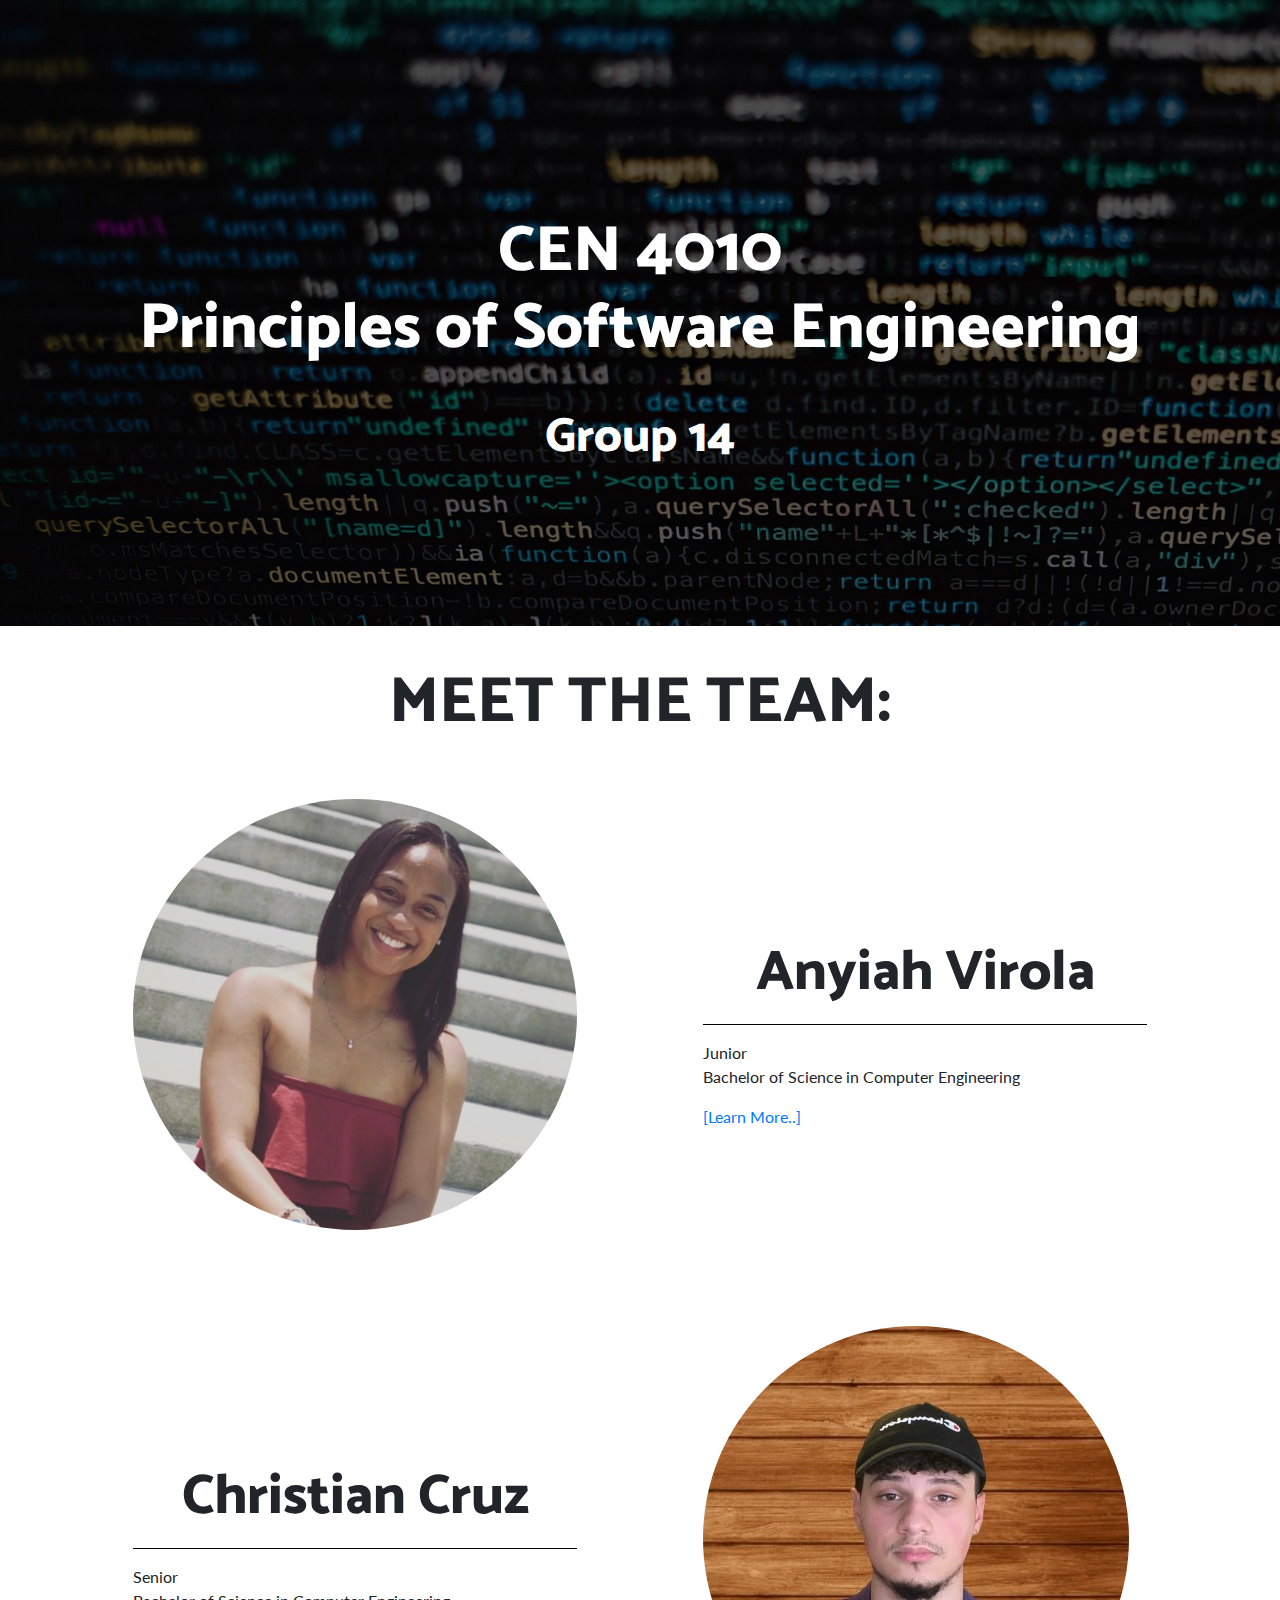
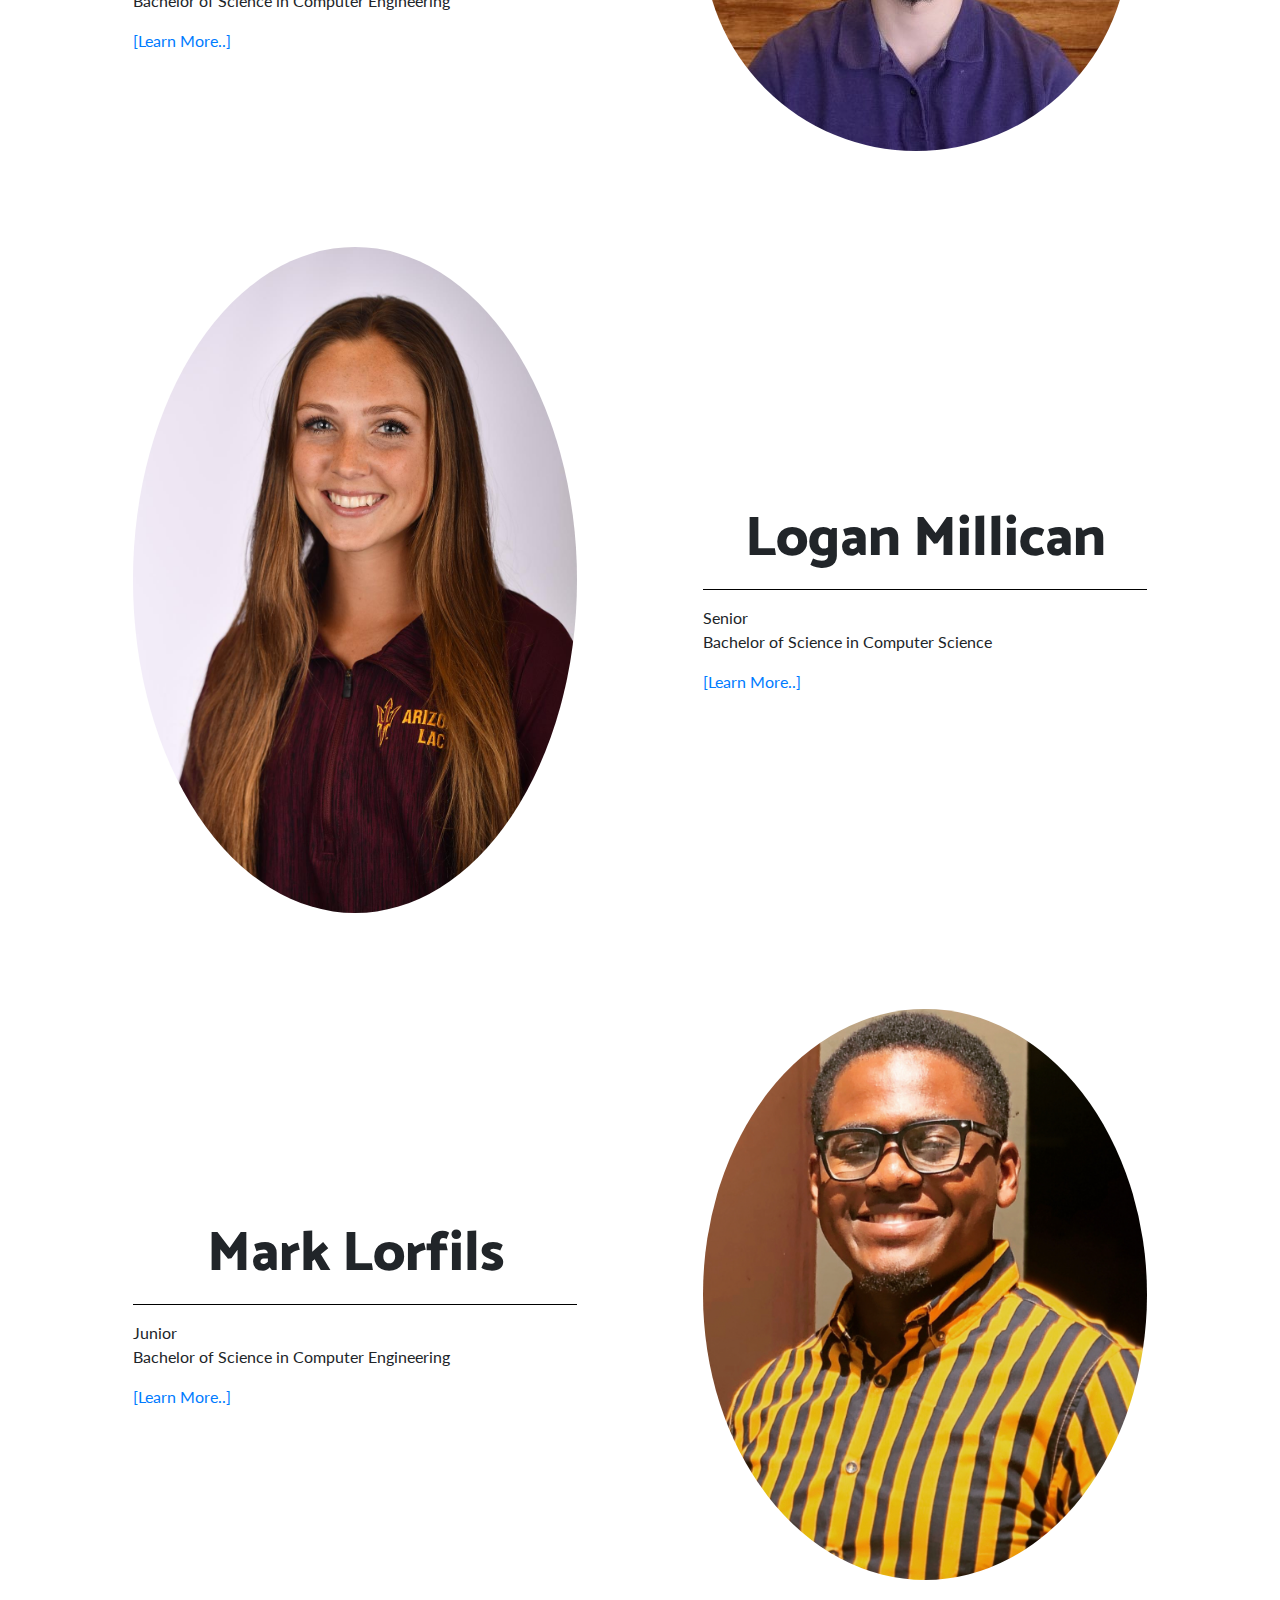
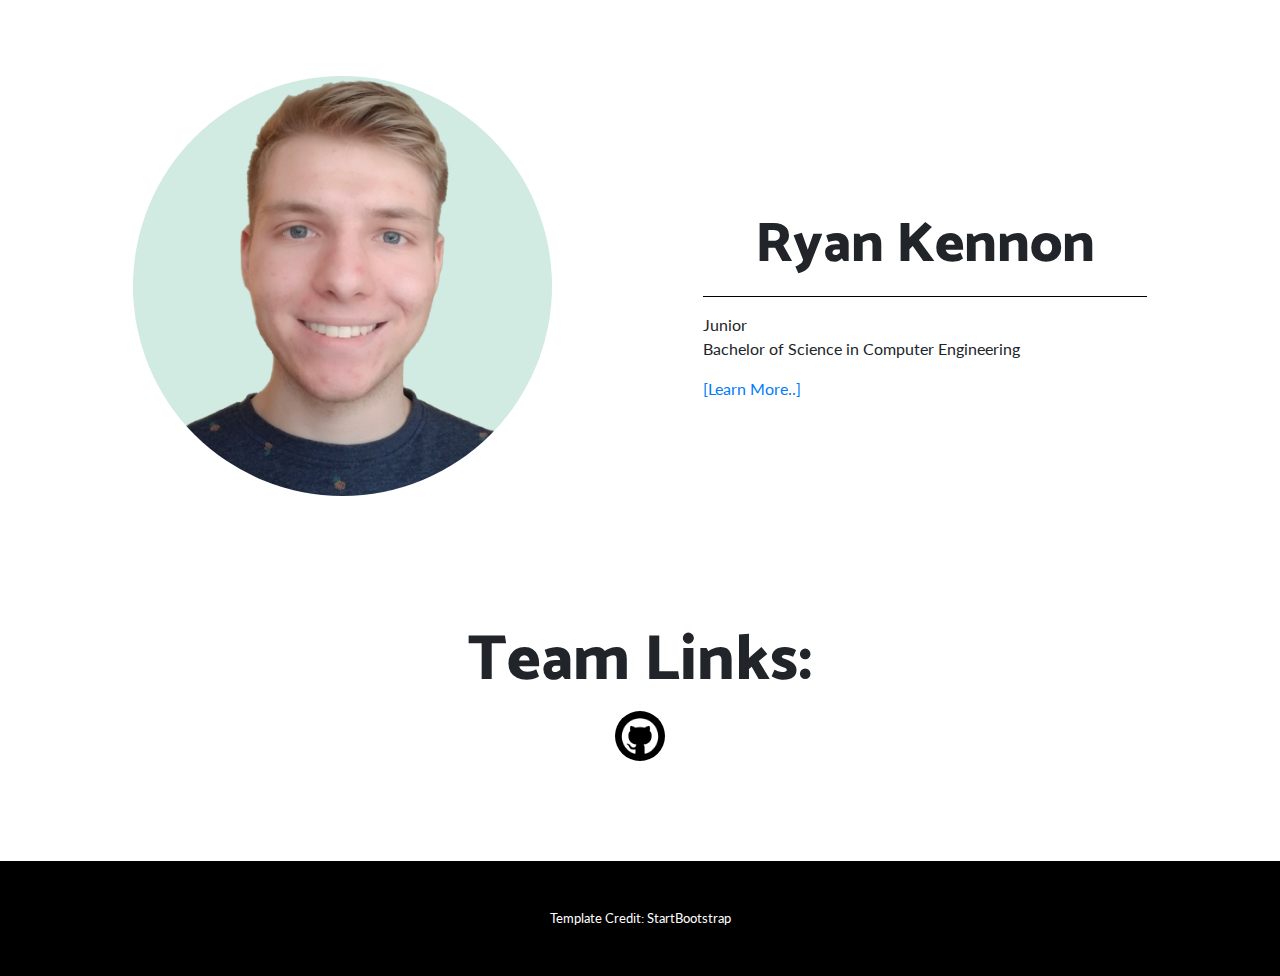
<file: index.html>
<!DOCTYPE html>
<html lang="en">

<head>

  <meta charset="utf-8">
  <meta name="viewport" content="width=device-width, initial-scale=1, shrink-to-fit=no">
  <meta name="description" content="">
  <meta name="author" content="">

  <title>CEN4010 Group 14</title>

  <!-- Bootstrap core CSS -->
  <link href="vendor/bootstrap/css/bootstrap.min.css" rel="stylesheet">

  <!-- Custom fonts for this template -->
  <link href="https://fonts.googleapis.com/css?family=Catamaran:100,200,300,400,500,600,700,800,900" rel="stylesheet">
  <link href="https://fonts.googleapis.com/css?family=Lato:100,100i,300,300i,400,400i,700,700i,900,900i" rel="stylesheet">

  <!-- Custom styles for this template -->
  <link href="css/one-page-wonder.css" rel="stylesheet">

</head>

<body>
  <header class="masthead text-center text-white" style="background-image: url('./img/main_background.jpg');">
    <div class="masthead-content">
      <div class="container">
        <h1 class="masthead-heading mb-0">CEN 4010 <br>Principles of Software Engineering</h1>
        <h2 class="masthead-subheading mb-0">Group 14</h2>
      </div>
    </div>
  </header>
    
    <div>
        <h2>MEET THE TEAM:</h2>
    </div>
    
    <section>
    <div class="container">
      <div class="row align-items-center">
        <div class="col-lg-6">
          <div class="p-5">
            <img class="img-fluid rounded-circle" src="img/myphoto.PNG" alt="Anyiah">
          </div>
        </div>
        <div class="col-lg-6">
          <div class="p-5">
            <h2 class="display-4">Anyiah Virola</h2>
            <hr class="hr_styled">
            <p>Junior <br> Bachelor of Science in Computer Engineering</p>
            <a href="./member_pages/anyiah/index.html">[Learn More..]</a>
          </div>
        </div>
      </div>
    </div>
  </section>
    
  <section>
    <div class="container">
      <div class="row align-items-center">
        <div class="col-lg-6 order-lg-2">
          <div class="p-5">
            <img class="img-fluid rounded-circle" src="img/christian_cruz.jpg" alt="Christian Cruz">
          </div>
        </div>
        <div class="col-lg-6 order-lg-1">
          <div class="p-5">
            <h2 class="display-4">Christian Cruz</h2>
            <hr class="hr_styled">
            <p>Senior <br> Bachelor of Science in Computer Engineering</p>
            <a href="./member_pages/christian_cruz/index.html">[Learn More..]</a>
          </div>
        </div>
      </div>
    </div>
  </section>

  <section>
    <div class="container">
      <div class="row align-items-center">
        <div class="col-lg-6">
          <div class="p-5">
            <img class="img-fluid rounded-circle" src="img/logan.jpg" alt="Logan Millican">
          </div>
        </div>
        <div class="col-lg-6 order-lg-1">
          <div class="p-5">
            <h2 class="display-4">Logan Millican</h2>
              <hr class="hr_styled">
            <p>Senior <br> Bachelor of Science in Computer Science</p>
            <a href="./member_pages/logan_millican/index.html">[Learn More..]</a>
          </div>
        </div>
      </div>
    </div>
  </section>


  <section>
    <div class="container">
      <div class="row align-items-center">
        <div class="col-lg-6 order-lg-2">
          <div class="p-5">
            <img class="img-fluid rounded-circle" src="img/mark.jpg" alt="Mark">
          </div>
        </div>
        <div class="col-lg-6 order-lg-1">
          <div class="p-5">
            <h2 class="display-4">Mark Lorfils</h2>
            <hr class="hr_styled">
            <p>Junior <br> Bachelor of Science in Computer Engineering</p>
            <a href="./member_pages/mark/mark.html">[Learn More..]</a>
          </div>
        </div>
      </div>
    </div>
  </section>
    
    <section>
    <div class="container">
      <div class="row align-items-center">
        <div class="col-lg-6">
          <div class="p-5">
            <img class="img-fluid rounded-circle" src="img/RyanFace.png" alt="Ryan Kennon">
          </div>
        </div>
        <div class="col-lg-6">
          <div class="p-5">
            <h2 class="display-4">Ryan Kennon</h2>
            <hr class="hr_styled">
            <p>Junior <br> Bachelor of Science in Computer Engineering</p>
            <a href="./member_pages/ryan_kennon/index.html">[Learn More..]</a>
          </div>
        </div>
      </div>
    </div>
  </section>
  
      <div style="padding-top: 40px; padding-bottom: 100px;">
        <h2>Team Links:</h2>
        
        <div style="text-align: center; font-size: 30px;">
            <a href="https://github.com/cen4010-s2021-g14"><img class="github_logo" src="./img/github.png" alt="Github Logo"></a>
        </div>
	</div>
    


  <!-- Footer -->
  <footer class="py-5 bg-black">
    <div class="container">
      <p class="m-0 text-center text-white small">Template Credit: StartBootstrap</p>
    </div>
    <!-- /.container -->
  </footer>

  <!-- Bootstrap core JavaScript -->
  <script src="vendor/jquery/jquery.min.js"></script>
  <script src="vendor/bootstrap/js/bootstrap.bundle.min.js"></script>

</body>

</html>
</file>
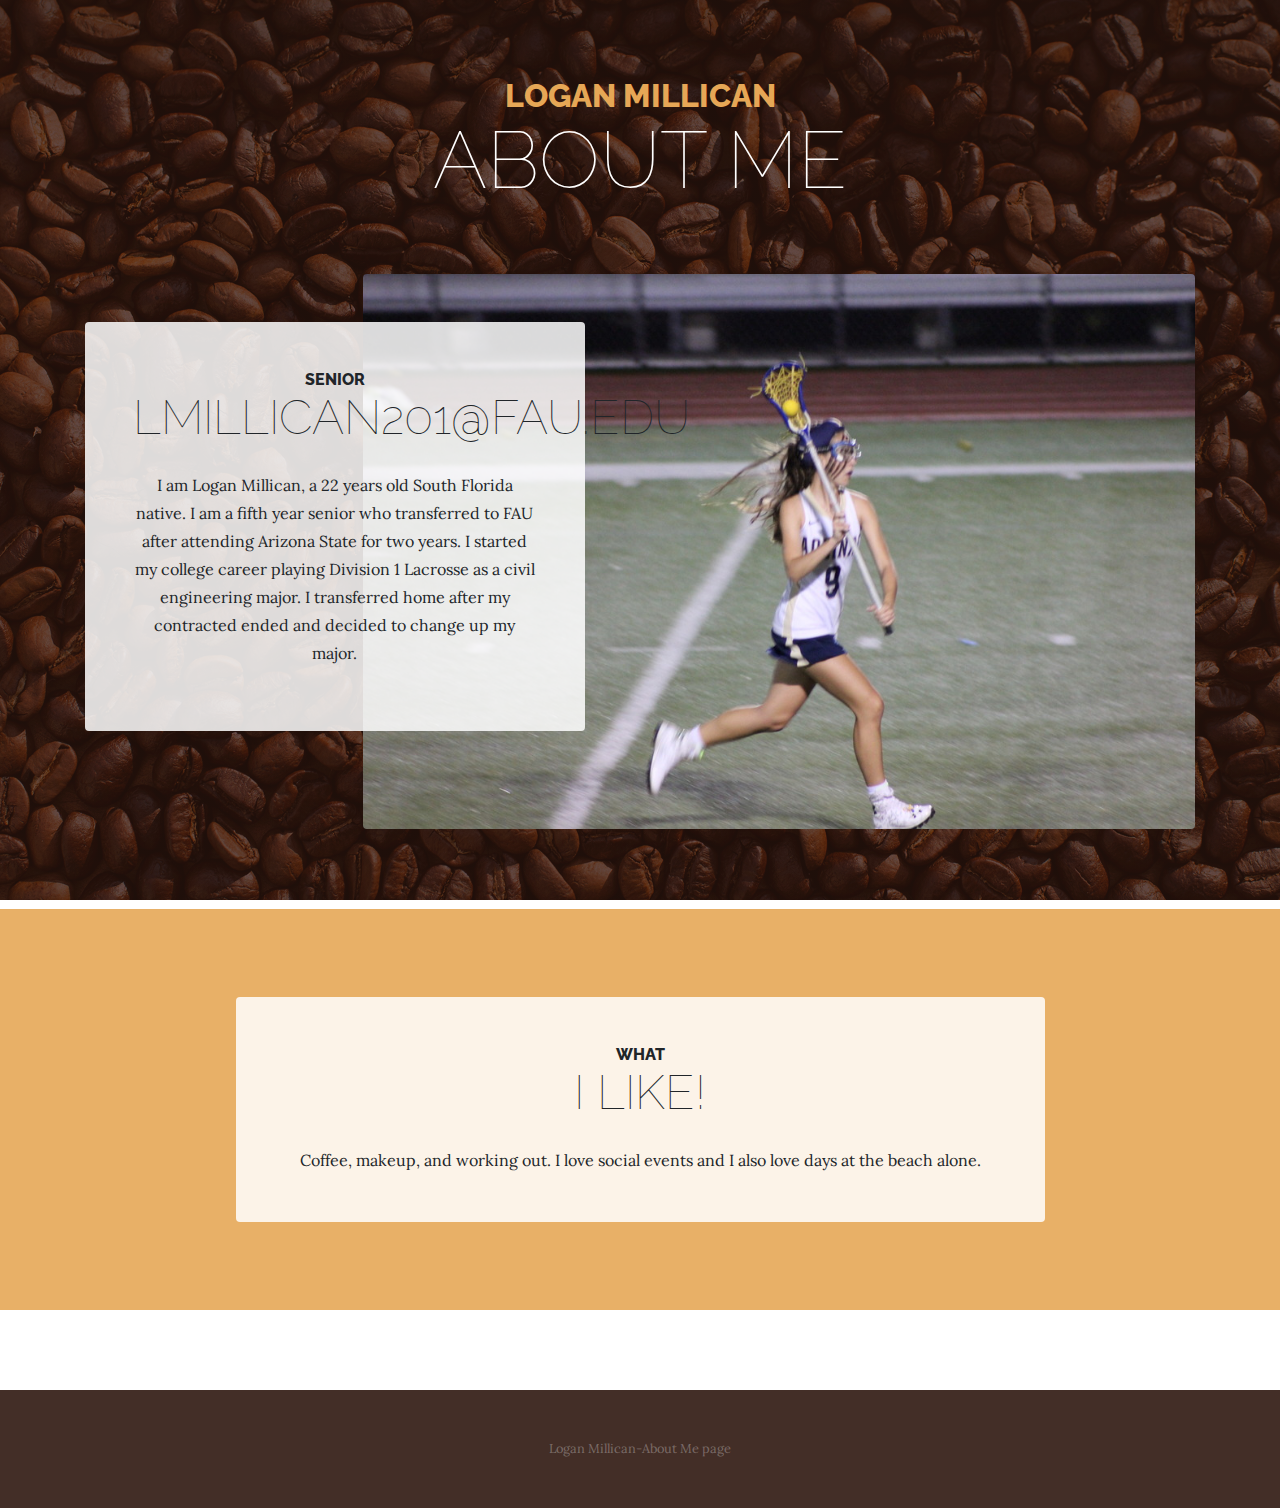
<file: member_pages/logan_millican/index.html>
﻿<!DOCTYPE html>
<html lang="en">

<head>

  <meta charset="utf-8">
  <meta name="viewport" content="width=device-width, initial-scale=1, shrink-to-fit=no">
  <meta name="description" content="">
  <meta name="author" content="">

  <title>Logan Millican</title>

  <!-- Bootstrap core CSS -->
  <link href="vendor/bootstrap/css/bootstrap.min.css" rel="stylesheet">

  <!-- Custom fonts for this template -->
  <link href="https://fonts.googleapis.com/css?family=Raleway:100,100i,200,200i,300,300i,400,400i,500,500i,600,600i,700,700i,800,800i,900,900i" rel="stylesheet">
  <link href="https://fonts.googleapis.com/css?family=Lora:400,400i,700,700i" rel="stylesheet">

  <!-- Custom styles for this template -->
  <link href="css/business-casual.min.css" rel="stylesheet">

</head>

<body>

  <h1 class="site-heading text-center text-white d-none d-lg-block">
    <span class="site-heading-upper text-primary mb-3">Logan Millican</span>
    <span class="site-heading-lower">About Me</span>
  </h1>



  <section class="page-section clearfix">
    <div class="container">
      <div class="intro">
        <img class="intro-img img-fluid mb-3 mb-lg-0 rounded" src="img/loganlax.jpg" alt="">
        <div class="intro-text left-0 text-center bg-faded p-5 rounded">
          <h2 class="section-heading mb-4">
            <span class="section-heading-upper">Senior</span>
            <span class="section-heading-lower">Lmillican201@fau.edu</span>
          </h2>
          <p class="mb-3">
              I am Logan Millican, a 22 years old South Florida native. I am a fifth year senior who transferred to FAU after attending Arizona State for two years.
              I started my college career playing Division 1 Lacrosse as a civil engineering major. I transferred home after my contracted ended and decided to change up my major.

          
          </p>
         
        </div>
      </div>
    </div>
  </section>

  <section class="page-section cta">
    <div class="container">
      <div class="row">
        <div class="col-xl-9 mx-auto">
          <div class="cta-inner text-center rounded">
            <h2 class="section-heading mb-4">
              <span class="section-heading-upper">What </span>
              <span class="section-heading-lower">I like!</span>
            </h2>
            <p class="mb-0">Coffee, makeup, and working out. I love social events and I also love days at the beach alone. </p>
          </div>
        </div>
      </div>
    </div>
  </section>

  <footer class="footer text-faded text-center py-5">
    <div class="container">
      <p class="m-0 small">Logan Millican-About Me page</p>
    </div>
  </footer>

  <!-- Bootstrap core JavaScript -->
  <script src="vendor/jquery/jquery.min.js"></script>
  <script src="vendor/bootstrap/js/bootstrap.bundle.min.js"></script>

</body>

</html>
</file>
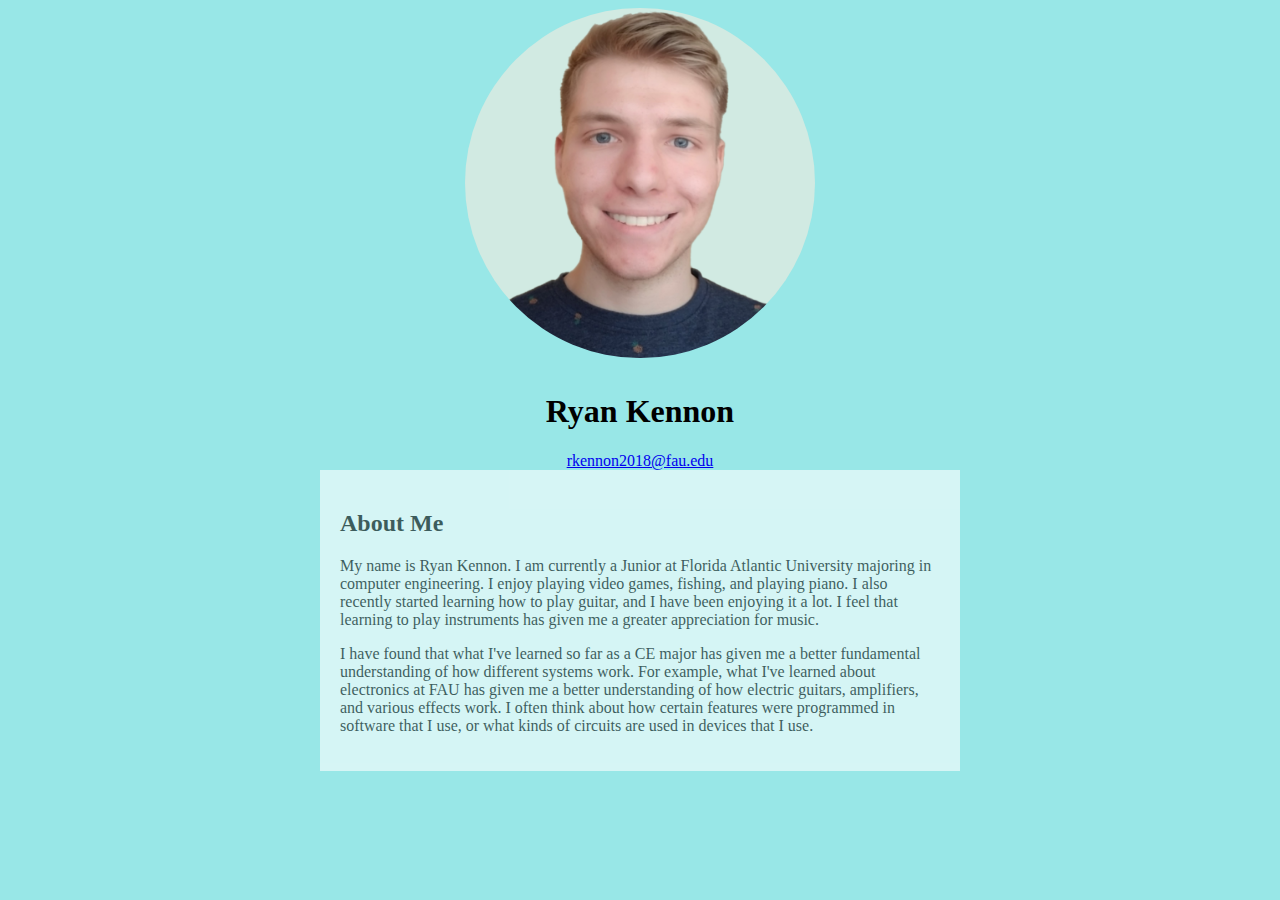
<file: member_pages/ryan_kennon/index.html>
<!DOCTYPE html>
<html lang="en">

<head>

  <meta charset="utf-8">
  <meta name="viewport" content="width=device-width, initial-scale=1, shrink-to-fit=no">
  <meta name="description" content="">
  <meta name="Ryan Kennon" content="">
    <style>
        body{
            font-family: calibri;
        }
        div.transbox{
            width: 600px;
            margin: auto;
            padding: 20px;
            background-color: #ffffff;
            opacity: 0.6;
            
        }
        div.transbox p {
            color: #000000;
        }
        img{
            border-radius: 50%
        }
        a {
            position: center;
        }
    </style>
    
</head>

<body style = "background-color: #98e7e7">
    <center><img src="meFacebg.png" height=350></center>
  
    <h1 style="text-align: center; padding-top: 10px">Ryan Kennon</h1>
    <div style="text-align: center">
        <a href="mailto:rkennon2018@fau.edu">rkennon2018@fau.edu</a>
    </div>
    
    <div class="transbox">
        <h2>About Me</h2>
        <p> 
            My name is Ryan Kennon. I am currently a Junior at Florida Atlantic University majoring in computer engineering. I enjoy playing video games, fishing, and playing piano. I also recently started learning how to play guitar, and I have been enjoying it a lot. I feel that learning to play instruments has given me a greater appreciation for music.
        </p>
        <p>     
            I have found that what I've learned so far as a CE major has given me a better fundamental understanding of how different systems work. For example, what I've learned about electronics at FAU has given me a better understanding of how electric guitars, amplifiers, and various effects work. I often think about how certain features were programmed in software that I use, or what kinds of circuits are used in devices that I use.
        </p>
    </div>

</body>

</html>
</file>
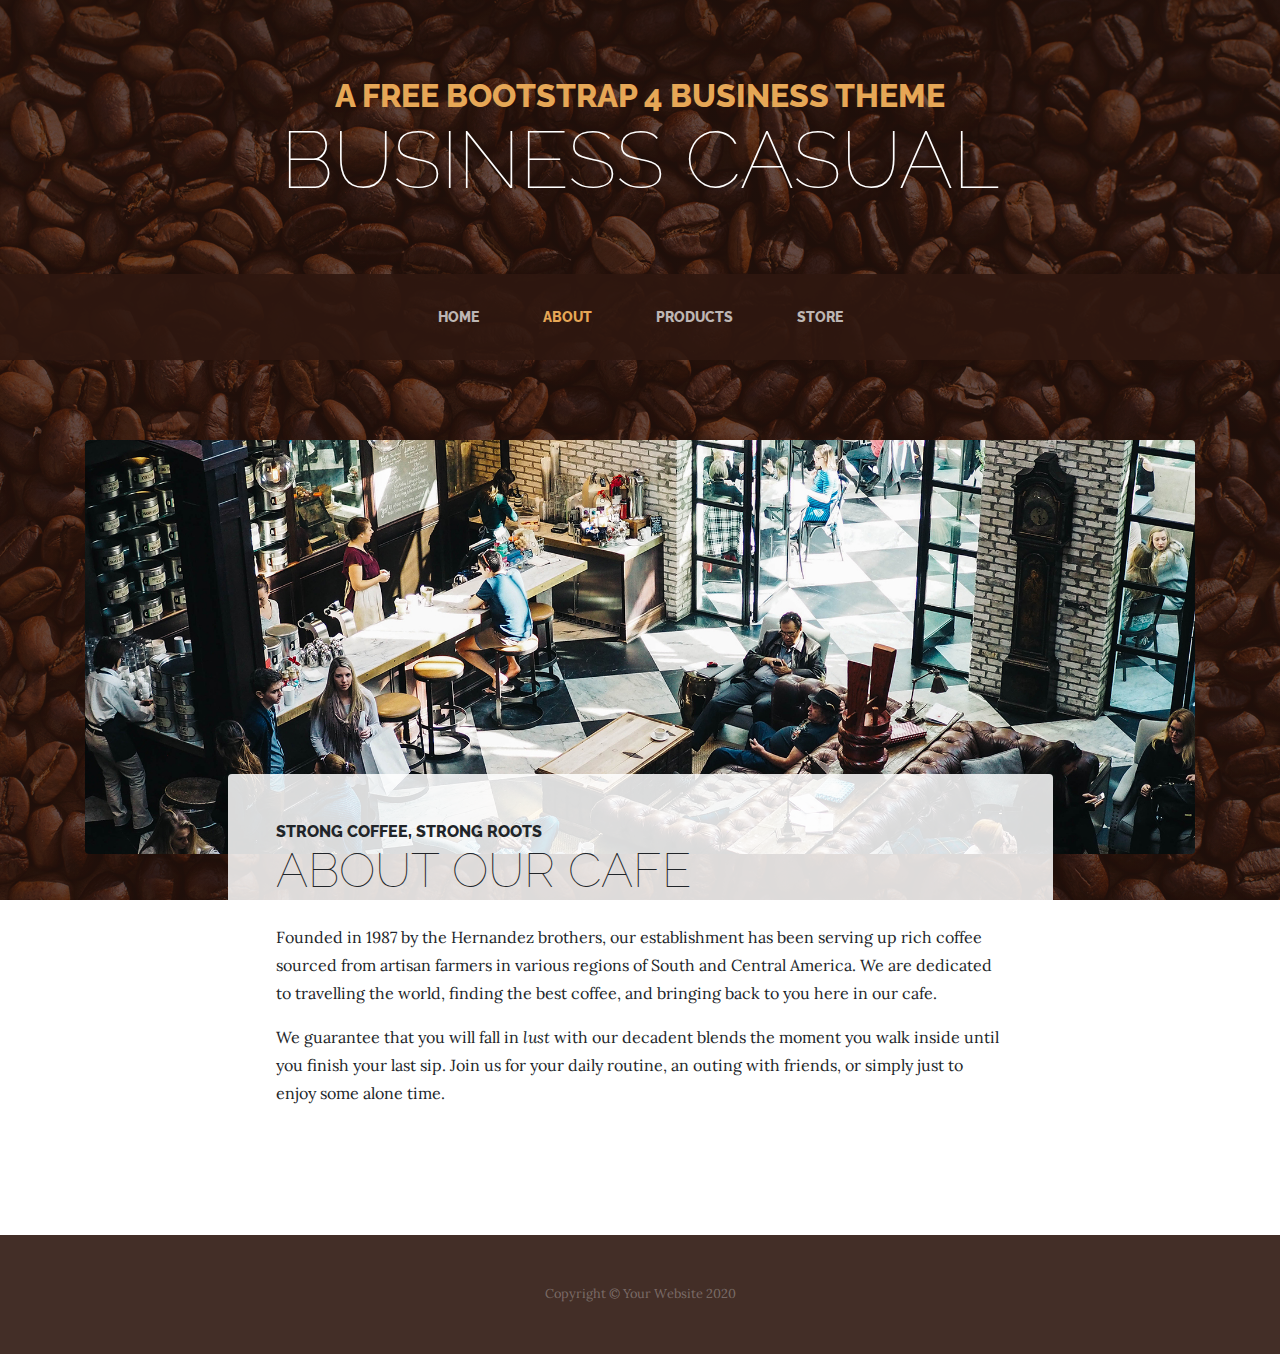
<file: member_pages/logan_millican/about.html>
<!DOCTYPE html>
<html lang="en">

<head>

  <meta charset="utf-8">
  <meta name="viewport" content="width=device-width, initial-scale=1, shrink-to-fit=no">
  <meta name="description" content="">
  <meta name="author" content="">

  <title>Business Casual - Start Bootstrap Theme</title>

  <!-- Bootstrap core CSS -->
  <link href="vendor/bootstrap/css/bootstrap.min.css" rel="stylesheet">

  <!-- Custom fonts for this template -->
  <link href="https://fonts.googleapis.com/css?family=Raleway:100,100i,200,200i,300,300i,400,400i,500,500i,600,600i,700,700i,800,800i,900,900i" rel="stylesheet">
  <link href="https://fonts.googleapis.com/css?family=Lora:400,400i,700,700i" rel="stylesheet">

  <!-- Custom styles for this template -->
  <link href="css/business-casual.min.css" rel="stylesheet">

</head>

<body>

  <h1 class="site-heading text-center text-white d-none d-lg-block">
    <span class="site-heading-upper text-primary mb-3">A Free Bootstrap 4 Business Theme</span>
    <span class="site-heading-lower">Business Casual</span>
  </h1>

  <!-- Navigation -->
  <nav class="navbar navbar-expand-lg navbar-dark py-lg-4" id="mainNav">
    <div class="container">
      <a class="navbar-brand text-uppercase text-expanded font-weight-bold d-lg-none" href="#">Start Bootstrap</a>
      <button class="navbar-toggler" type="button" data-toggle="collapse" data-target="#navbarResponsive" aria-controls="navbarResponsive" aria-expanded="false" aria-label="Toggle navigation">
        <span class="navbar-toggler-icon"></span>
      </button>
      <div class="collapse navbar-collapse" id="navbarResponsive">
        <ul class="navbar-nav mx-auto">
          <li class="nav-item px-lg-4">
            <a class="nav-link text-uppercase text-expanded" href="index.html">Home
              <span class="sr-only">(current)</span>
            </a>
          </li>
          <li class="nav-item active px-lg-4">
            <a class="nav-link text-uppercase text-expanded" href="about.html">About</a>
          </li>
          <li class="nav-item px-lg-4">
            <a class="nav-link text-uppercase text-expanded" href="products.html">Products</a>
          </li>
          <li class="nav-item px-lg-4">
            <a class="nav-link text-uppercase text-expanded" href="store.html">Store</a>
          </li>
        </ul>
      </div>
    </div>
  </nav>

  <section class="page-section about-heading">
    <div class="container">
      <img class="img-fluid rounded about-heading-img mb-3 mb-lg-0" src="img/about.jpg" alt="">
      <div class="about-heading-content">
        <div class="row">
          <div class="col-xl-9 col-lg-10 mx-auto">
            <div class="bg-faded rounded p-5">
              <h2 class="section-heading mb-4">
                <span class="section-heading-upper">Strong Coffee, Strong Roots</span>
                <span class="section-heading-lower">About Our Cafe</span>
              </h2>
              <p>Founded in 1987 by the Hernandez brothers, our establishment has been serving up rich coffee sourced from artisan farmers in various regions of South and Central America. We are dedicated to travelling the world, finding the best coffee, and bringing back to you here in our cafe.</p>
              <p class="mb-0">We guarantee that you will fall in <em>lust</em> with our decadent blends the moment you walk inside until you finish your last sip. Join us for your daily routine, an outing with friends, or simply just to enjoy some alone time.</p>
            </div>
          </div>
        </div>
      </div>
    </div>
  </section>

  <footer class="footer text-faded text-center py-5">
    <div class="container">
      <p class="m-0 small">Copyright &copy; Your Website 2020</p>
    </div>
  </footer>

  <!-- Bootstrap core JavaScript -->
  <script src="vendor/jquery/jquery.min.js"></script>
  <script src="vendor/bootstrap/js/bootstrap.bundle.min.js"></script>

</body>

</html>
</file>
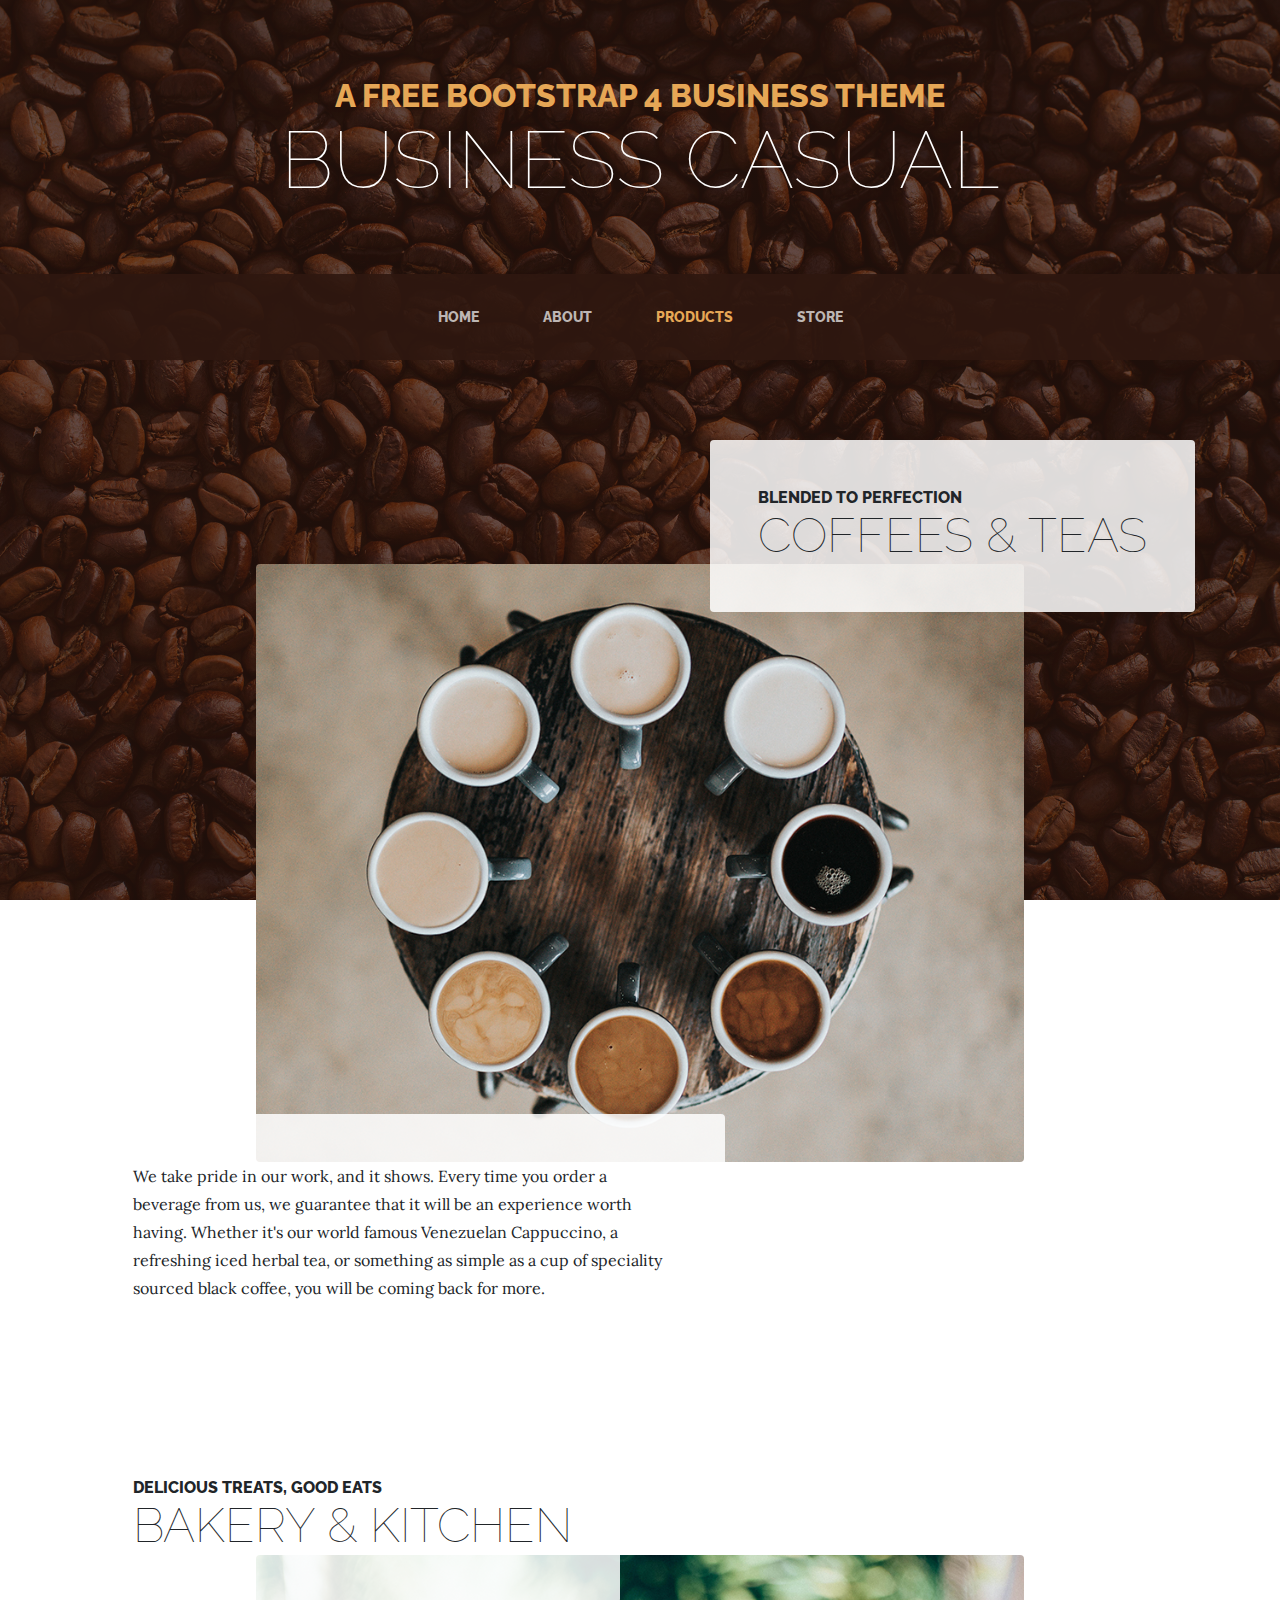
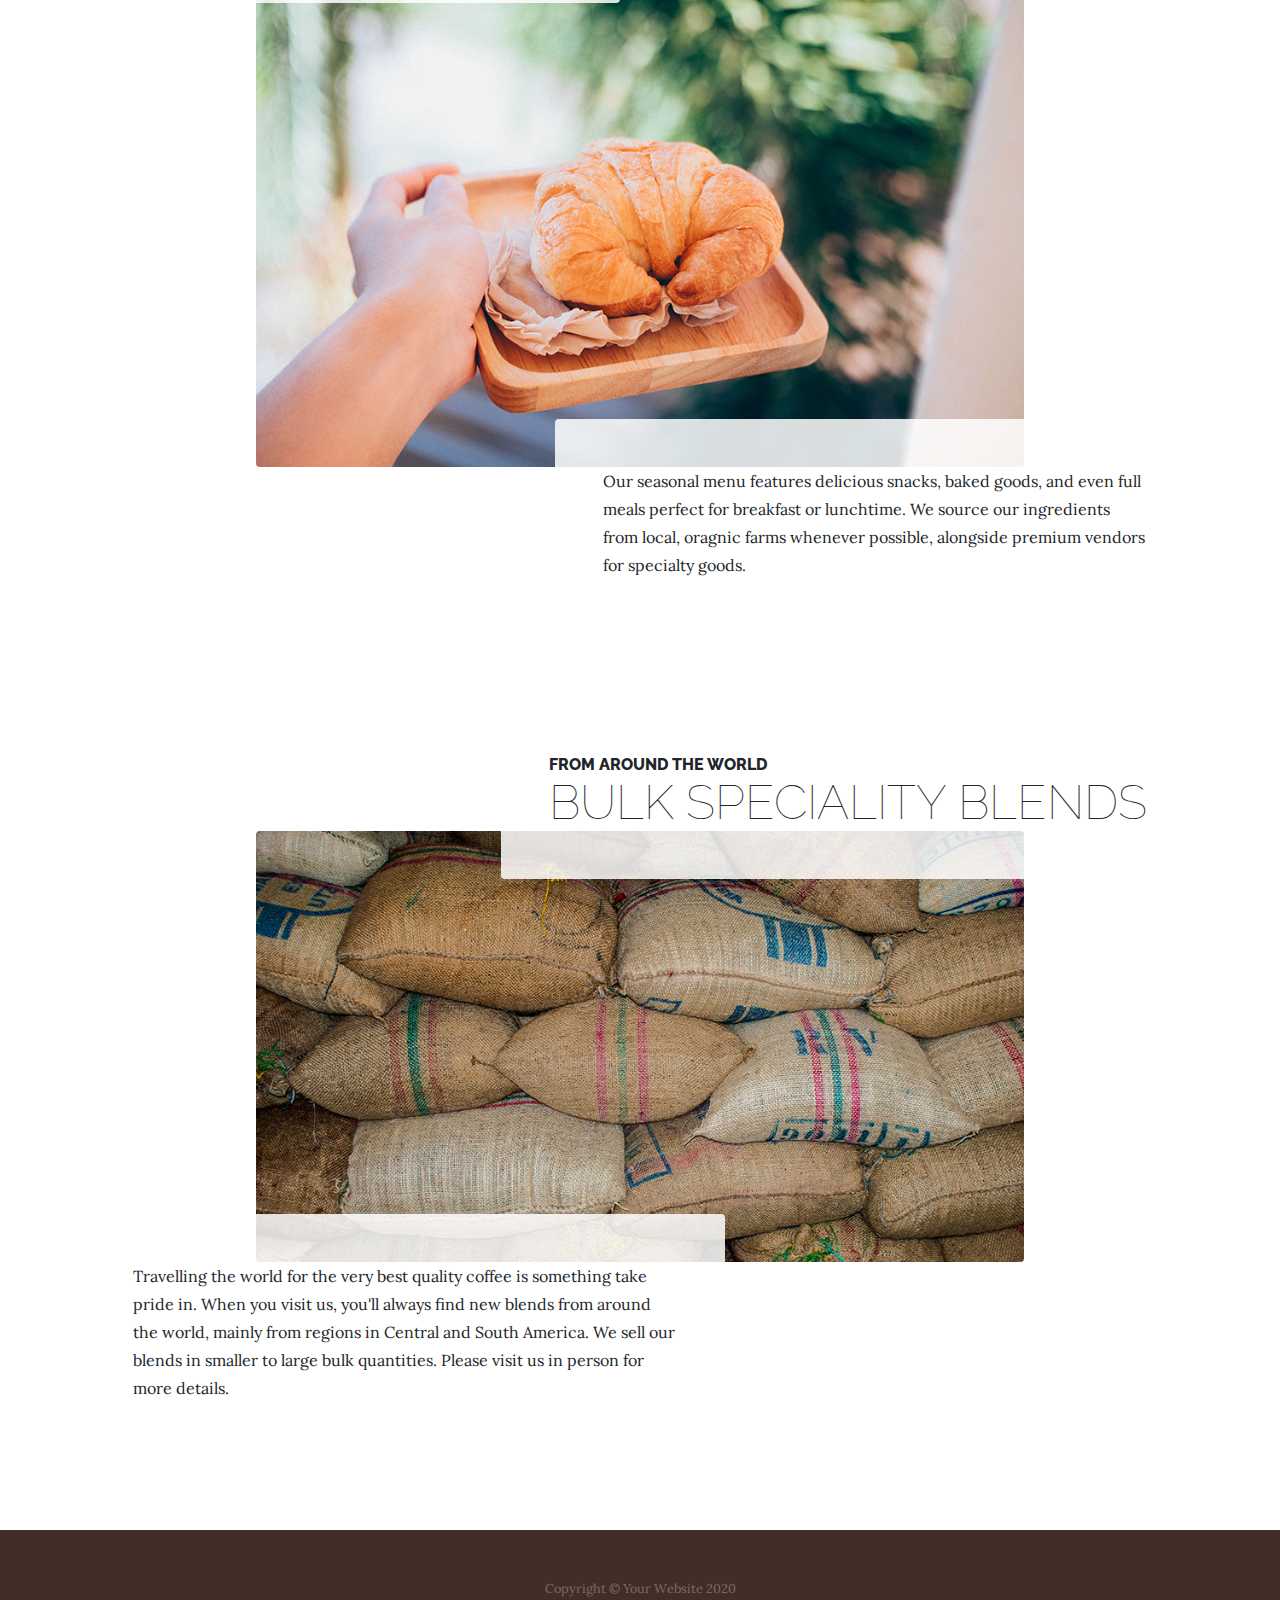
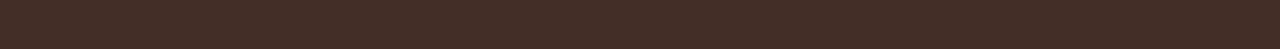
<file: member_pages/logan_millican/products.html>
<!DOCTYPE html>
<html lang="en">

<head>

  <meta charset="utf-8">
  <meta name="viewport" content="width=device-width, initial-scale=1, shrink-to-fit=no">
  <meta name="description" content="">
  <meta name="author" content="">

  <title>Business Casual - Start Bootstrap Theme</title>

  <!-- Bootstrap core CSS -->
  <link href="vendor/bootstrap/css/bootstrap.min.css" rel="stylesheet">

  <!-- Custom fonts for this template -->
  <link href="https://fonts.googleapis.com/css?family=Raleway:100,100i,200,200i,300,300i,400,400i,500,500i,600,600i,700,700i,800,800i,900,900i" rel="stylesheet">
  <link href="https://fonts.googleapis.com/css?family=Lora:400,400i,700,700i" rel="stylesheet">

  <!-- Custom styles for this template -->
  <link href="css/business-casual.min.css" rel="stylesheet">

</head>

<body>

  <h1 class="site-heading text-center text-white d-none d-lg-block">
    <span class="site-heading-upper text-primary mb-3">A Free Bootstrap 4 Business Theme</span>
    <span class="site-heading-lower">Business Casual</span>
  </h1>

  <!-- Navigation -->
  <nav class="navbar navbar-expand-lg navbar-dark py-lg-4" id="mainNav">
    <div class="container">
      <a class="navbar-brand text-uppercase text-expanded font-weight-bold d-lg-none" href="#">Start Bootstrap</a>
      <button class="navbar-toggler" type="button" data-toggle="collapse" data-target="#navbarResponsive" aria-controls="navbarResponsive" aria-expanded="false" aria-label="Toggle navigation">
        <span class="navbar-toggler-icon"></span>
      </button>
      <div class="collapse navbar-collapse" id="navbarResponsive">
        <ul class="navbar-nav mx-auto">
          <li class="nav-item px-lg-4">
            <a class="nav-link text-uppercase text-expanded" href="index.html">Home
              <span class="sr-only">(current)</span>
            </a>
          </li>
          <li class="nav-item px-lg-4">
            <a class="nav-link text-uppercase text-expanded" href="about.html">About</a>
          </li>
          <li class="nav-item active px-lg-4">
            <a class="nav-link text-uppercase text-expanded" href="products.html">Products</a>
          </li>
          <li class="nav-item px-lg-4">
            <a class="nav-link text-uppercase text-expanded" href="store.html">Store</a>
          </li>
        </ul>
      </div>
    </div>
  </nav>

  <section class="page-section">
    <div class="container">
      <div class="product-item">
        <div class="product-item-title d-flex">
          <div class="bg-faded p-5 d-flex ml-auto rounded">
            <h2 class="section-heading mb-0">
              <span class="section-heading-upper">Blended to Perfection</span>
              <span class="section-heading-lower">Coffees &amp; Teas</span>
            </h2>
          </div>
        </div>
        <img class="product-item-img mx-auto d-flex rounded img-fluid mb-3 mb-lg-0" src="img/products-01.jpg" alt="">
        <div class="product-item-description d-flex mr-auto">
          <div class="bg-faded p-5 rounded">
            <p class="mb-0">We take pride in our work, and it shows. Every time you order a beverage from us, we guarantee that it will be an experience worth having. Whether it's our world famous Venezuelan Cappuccino, a refreshing iced herbal tea, or something as simple as a cup of speciality sourced black coffee, you will be coming back for more.</p>
          </div>
        </div>
      </div>
    </div>
  </section>

  <section class="page-section">
    <div class="container">
      <div class="product-item">
        <div class="product-item-title d-flex">
          <div class="bg-faded p-5 d-flex mr-auto rounded">
            <h2 class="section-heading mb-0">
              <span class="section-heading-upper">Delicious Treats, Good Eats</span>
              <span class="section-heading-lower">Bakery &amp; Kitchen</span>
            </h2>
          </div>
        </div>
        <img class="product-item-img mx-auto d-flex rounded img-fluid mb-3 mb-lg-0" src="img/products-02.jpg" alt="">
        <div class="product-item-description d-flex ml-auto">
          <div class="bg-faded p-5 rounded">
            <p class="mb-0">Our seasonal menu features delicious snacks, baked goods, and even full meals perfect for breakfast or lunchtime. We source our ingredients from local, oragnic farms whenever possible, alongside premium vendors for specialty goods.</p>
          </div>
        </div>
      </div>
    </div>
  </section>

  <section class="page-section">
    <div class="container">
      <div class="product-item">
        <div class="product-item-title d-flex">
          <div class="bg-faded p-5 d-flex ml-auto rounded">
            <h2 class="section-heading mb-0">
              <span class="section-heading-upper">From Around the World</span>
              <span class="section-heading-lower">Bulk Speciality Blends</span>
            </h2>
          </div>
        </div>
        <img class="product-item-img mx-auto d-flex rounded img-fluid mb-3 mb-lg-0" src="img/products-03.jpg" alt="">
        <div class="product-item-description d-flex mr-auto">
          <div class="bg-faded p-5 rounded">
            <p class="mb-0">Travelling the world for the very best quality coffee is something take pride in. When you visit us, you'll always find new blends from around the world, mainly from regions in Central and South America. We sell our blends in smaller to large bulk quantities. Please visit us in person for more details.</p>
          </div>
        </div>
      </div>
    </div>
  </section>

  <footer class="footer text-faded text-center py-5">
    <div class="container">
      <p class="m-0 small">Copyright &copy; Your Website 2020</p>
    </div>
  </footer>

  <!-- Bootstrap core JavaScript -->
  <script src="vendor/jquery/jquery.min.js"></script>
  <script src="vendor/bootstrap/js/bootstrap.bundle.min.js"></script>

</body>

</html>
</file>
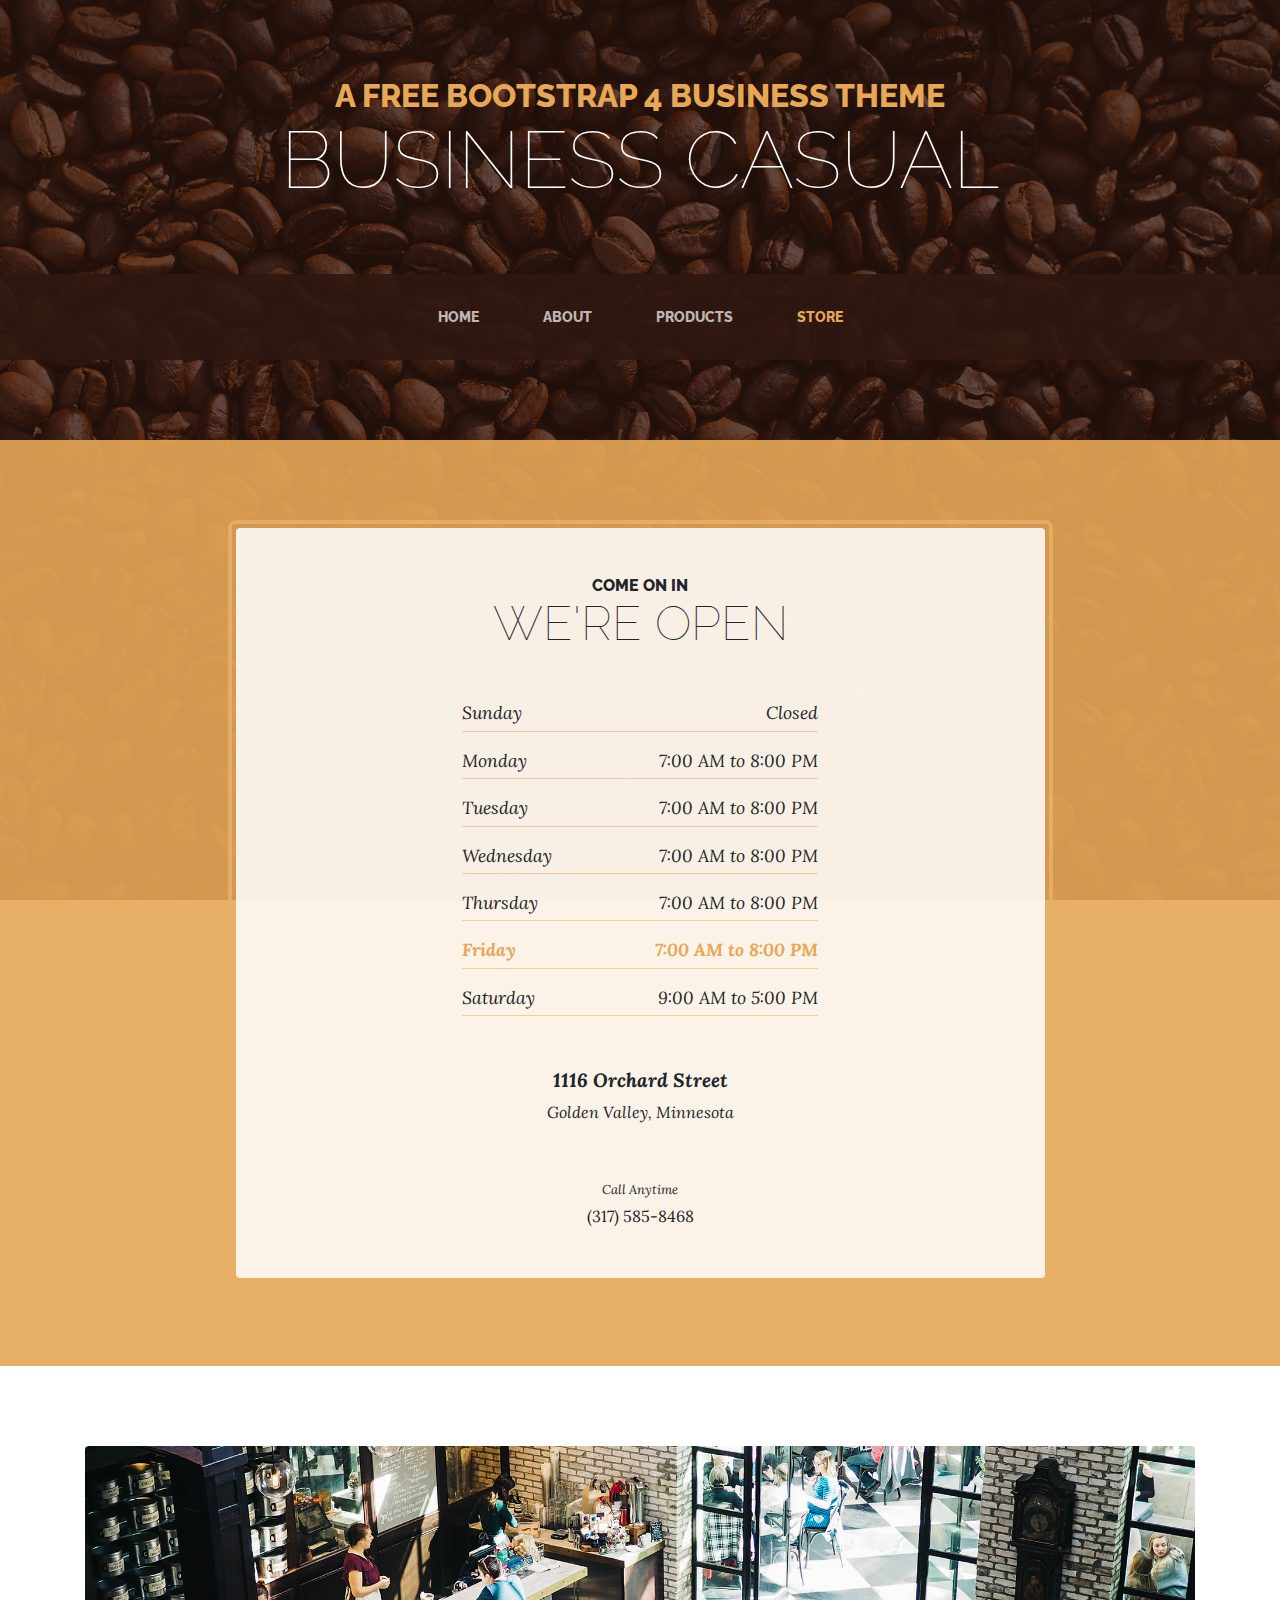
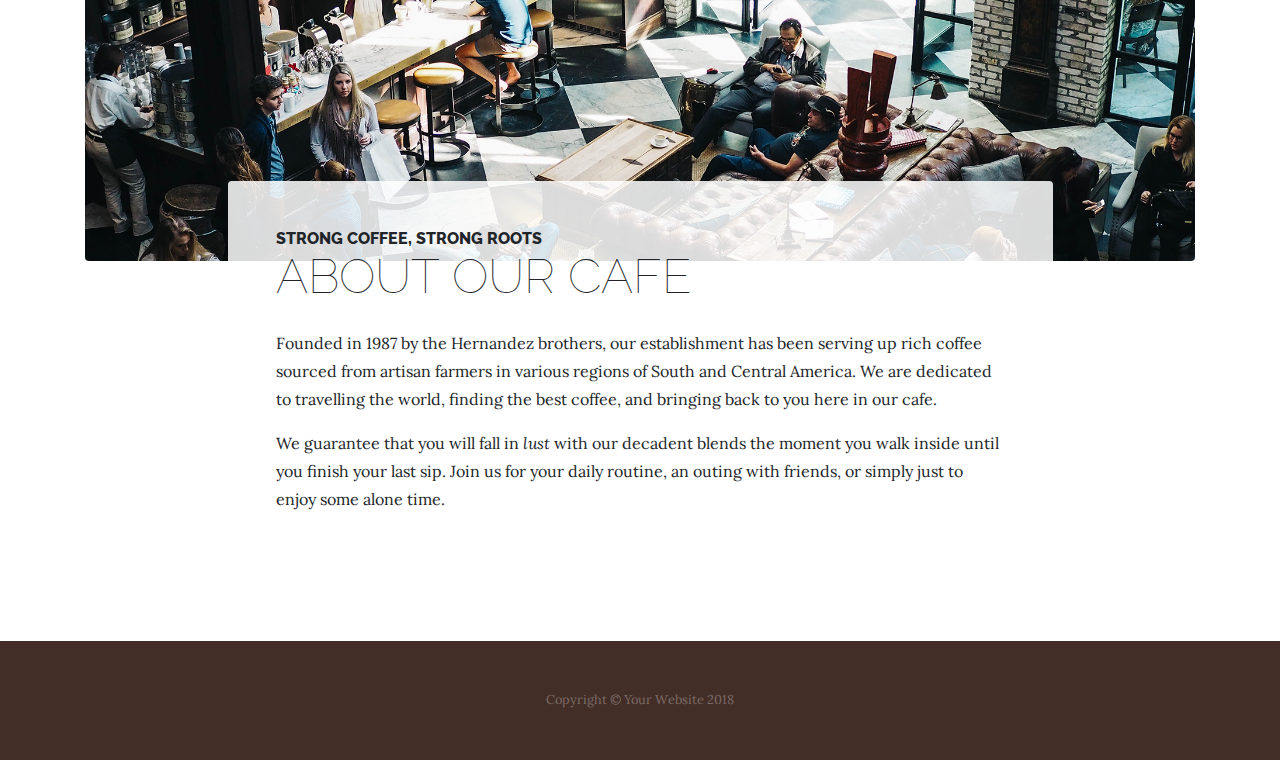
<file: member_pages/logan_millican/store.html>
<!DOCTYPE html>
<html lang="en">

  <head>

    <meta charset="utf-8">
    <meta name="viewport" content="width=device-width, initial-scale=1, shrink-to-fit=no">
    <meta name="description" content="">
    <meta name="author" content="">

    <title>Business Casual - Start Bootstrap Theme</title>

    <!-- Bootstrap core CSS -->
    <link href="vendor/bootstrap/css/bootstrap.min.css" rel="stylesheet">

    <!-- Custom fonts for this template -->
    <link href="https://fonts.googleapis.com/css?family=Raleway:100,100i,200,200i,300,300i,400,400i,500,500i,600,600i,700,700i,800,800i,900,900i" rel="stylesheet">
    <link href="https://fonts.googleapis.com/css?family=Lora:400,400i,700,700i" rel="stylesheet">

    <!-- Custom styles for this template -->
    <link href="css/business-casual.min.css" rel="stylesheet">

  </head>

  <body>

    <h1 class="site-heading text-center text-white d-none d-lg-block">
      <span class="site-heading-upper text-primary mb-3">A Free Bootstrap 4 Business Theme</span>
      <span class="site-heading-lower">Business Casual</span>
    </h1>

    <!-- Navigation -->
    <nav class="navbar navbar-expand-lg navbar-dark py-lg-4" id="mainNav">
      <div class="container">
        <a class="navbar-brand text-uppercase text-expanded font-weight-bold d-lg-none" href="#">Start Bootstrap</a>
        <button class="navbar-toggler" type="button" data-toggle="collapse" data-target="#navbarResponsive" aria-controls="navbarResponsive" aria-expanded="false" aria-label="Toggle navigation">
          <span class="navbar-toggler-icon"></span>
        </button>
        <div class="collapse navbar-collapse" id="navbarResponsive">
          <ul class="navbar-nav mx-auto">
            <li class="nav-item px-lg-4">
              <a class="nav-link text-uppercase text-expanded" href="index.html">Home
                <span class="sr-only">(current)</span>
              </a>
            </li>
            <li class="nav-item px-lg-4">
              <a class="nav-link text-uppercase text-expanded" href="about.html">About</a>
            </li>
            <li class="nav-item px-lg-4">
              <a class="nav-link text-uppercase text-expanded" href="products.html">Products</a>
            </li>
            <li class="nav-item active px-lg-4">
              <a class="nav-link text-uppercase text-expanded" href="store.html">Store</a>
            </li>
          </ul>
        </div>
      </div>
    </nav>

    <section class="page-section cta">
      <div class="container">
        <div class="row">
          <div class="col-xl-9 mx-auto">
            <div class="cta-inner text-center rounded">
              <h2 class="section-heading mb-5">
                <span class="section-heading-upper">Come On In</span>
                <span class="section-heading-lower">We're Open</span>
              </h2>
              <ul class="list-unstyled list-hours mb-5 text-left mx-auto">
                <li class="list-unstyled-item list-hours-item d-flex">
                  Sunday
                  <span class="ml-auto">Closed</span>
                </li>
                <li class="list-unstyled-item list-hours-item d-flex">
                  Monday
                  <span class="ml-auto">7:00 AM to 8:00 PM</span>
                </li>
                <li class="list-unstyled-item list-hours-item d-flex">
                  Tuesday
                  <span class="ml-auto">7:00 AM to 8:00 PM</span>
                </li>
                <li class="list-unstyled-item list-hours-item d-flex">
                  Wednesday
                  <span class="ml-auto">7:00 AM to 8:00 PM</span>
                </li>
                <li class="list-unstyled-item list-hours-item d-flex">
                  Thursday
                  <span class="ml-auto">7:00 AM to 8:00 PM</span>
                </li>
                <li class="list-unstyled-item list-hours-item d-flex">
                  Friday
                  <span class="ml-auto">7:00 AM to 8:00 PM</span>
                </li>
                <li class="list-unstyled-item list-hours-item d-flex">
                  Saturday
                  <span class="ml-auto">9:00 AM to 5:00 PM</span>
                </li>
              </ul>
              <p class="address mb-5">
                <em>
                  <strong>1116 Orchard Street</strong>
                  <br>
                  Golden Valley, Minnesota
                </em>
              </p>
              <p class="mb-0">
                <small>
                  <em>Call Anytime</em>
                </small>
                <br>
                (317) 585-8468
              </p>
            </div>
          </div>
        </div>
      </div>
    </section>

    <section class="page-section about-heading">
      <div class="container">
        <img class="img-fluid rounded about-heading-img mb-3 mb-lg-0" src="img/about.jpg" alt="">
        <div class="about-heading-content">
          <div class="row">
            <div class="col-xl-9 col-lg-10 mx-auto">
              <div class="bg-faded rounded p-5">
                <h2 class="section-heading mb-4">
                  <span class="section-heading-upper">Strong Coffee, Strong Roots</span>
                  <span class="section-heading-lower">About Our Cafe</span>
                </h2>
                <p>Founded in 1987 by the Hernandez brothers, our establishment has been serving up rich coffee sourced from artisan farmers in various regions of South and Central America. We are dedicated to travelling the world, finding the best coffee, and bringing back to you here in our cafe.</p>
                <p class="mb-0">We guarantee that you will fall in
                  <em>lust</em>
                  with our decadent blends the moment you walk inside until you finish your last sip. Join us for your daily routine, an outing with friends, or simply just to enjoy some alone time.</p>
              </div>
            </div>
          </div>
        </div>
      </div>
    </section>

    <footer class="footer text-faded text-center py-5">
      <div class="container">
        <p class="m-0 small">Copyright &copy; Your Website 2018</p>
      </div>
    </footer>

    <!-- Bootstrap core JavaScript -->
    <script src="vendor/jquery/jquery.min.js"></script>
    <script src="vendor/bootstrap/js/bootstrap.bundle.min.js"></script>

    <!-- Script to highlight the active date in the hours list -->
    <script>
      $('.list-hours li').eq(new Date().getDay()).addClass('today');
    </script>

  </body>

</html>
</file>
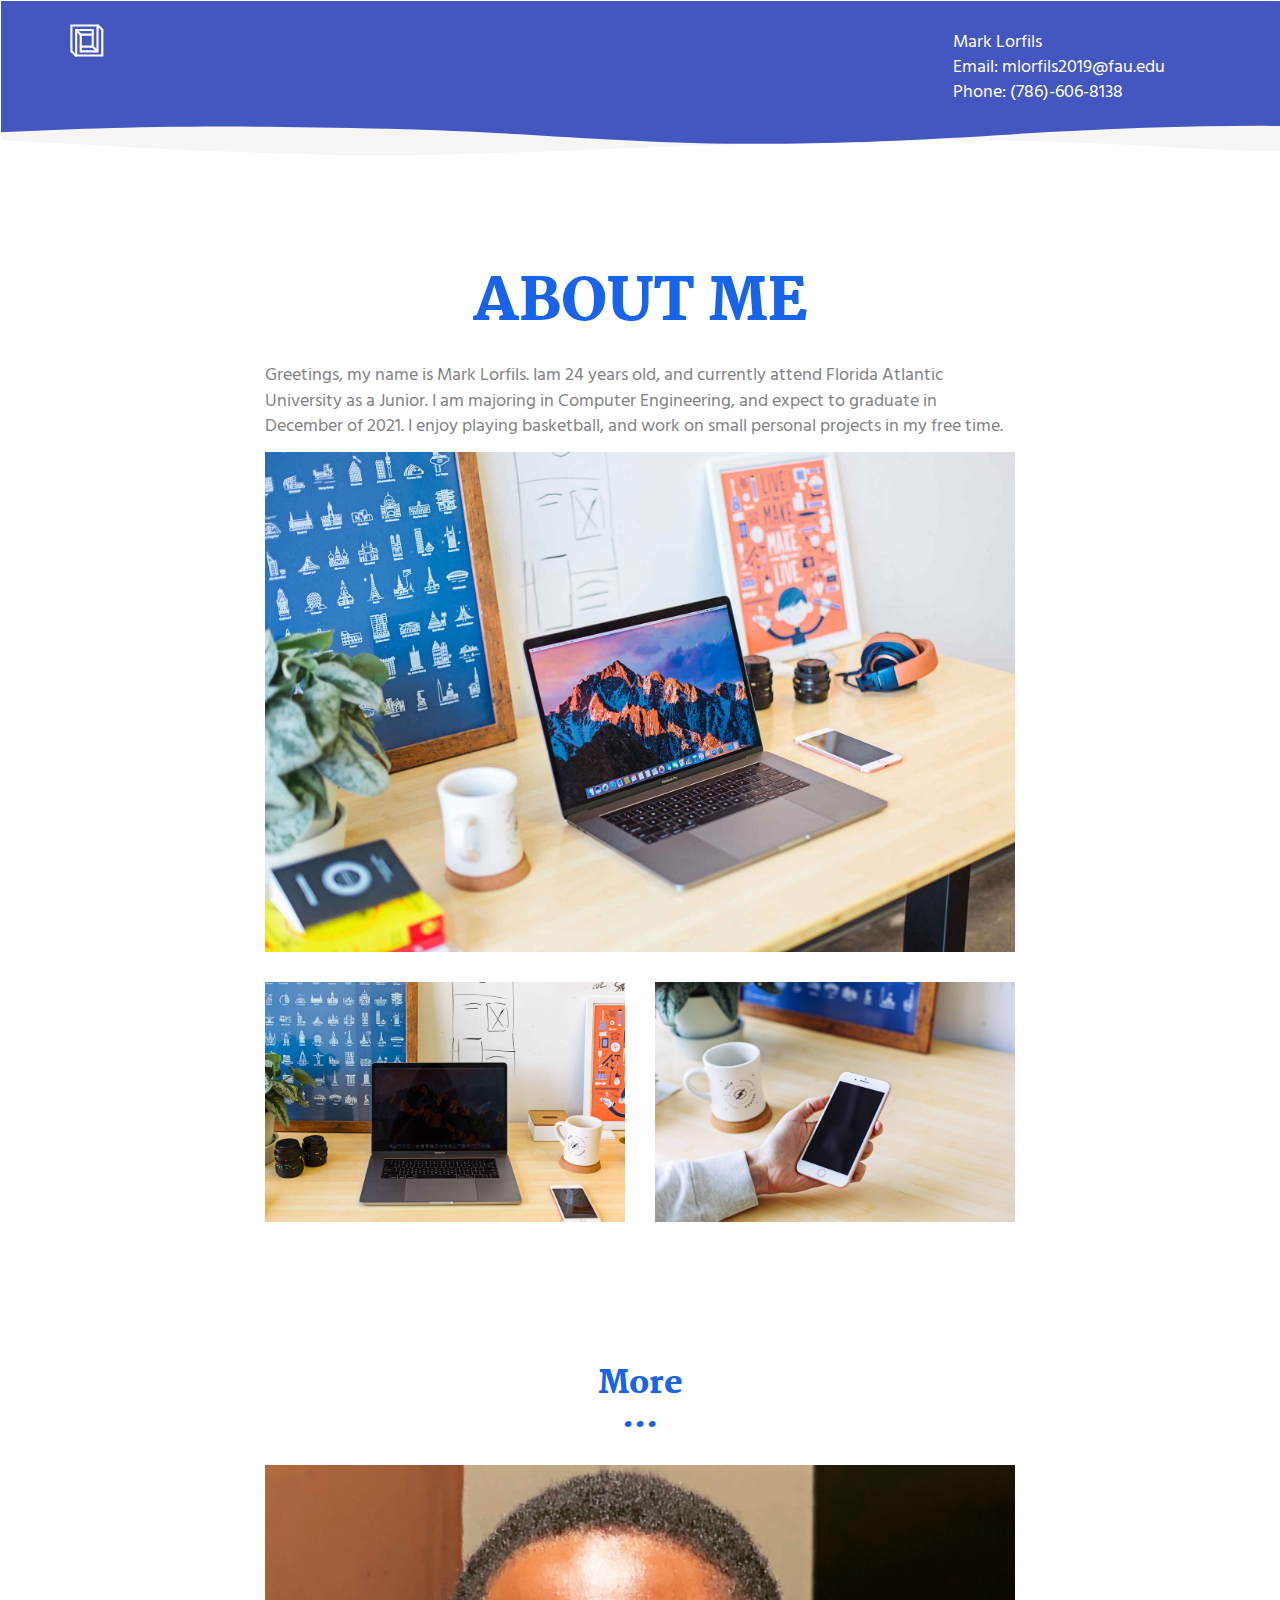
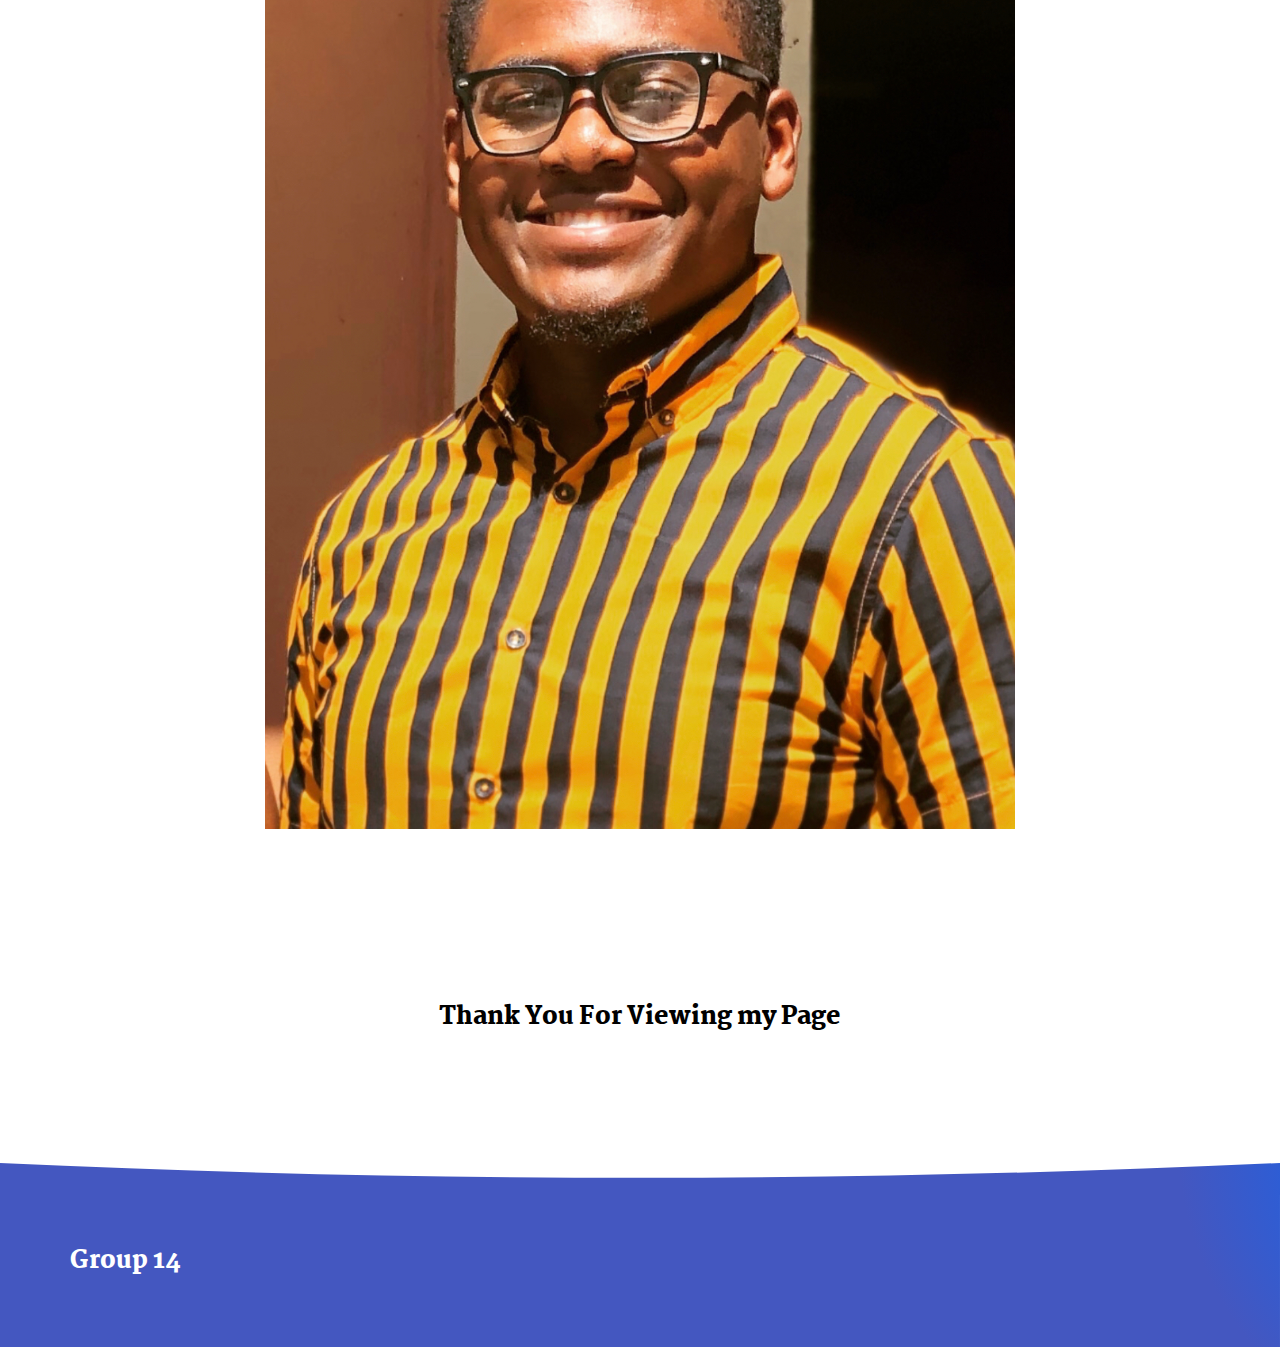
<file: member_pages/mark/mark.html>
<!DOCTYPE html>
<html lang="en">

<head>
  <meta charset="UTF-8">
  <meta content="IE=edge" http-equiv="X-UA-Compatible">
  <meta content="width=device-width,initial-scale=1" name="viewport">
  <meta content="description" name="description">
  <meta name="google" content="notranslate" />
  <meta content="Mashup templates have been developped by Orson.io team" name="author">

  <!-- Disable tap highlight on IE -->
  <meta name="msapplication-tap-highlight" content="no">
  
  
  <link rel="apple-touch-icon" sizes="180x180" href="./assets/apple-icon-180x180.png">
  <link href="./assets/favicon.ico" rel="icon">

  <link href="" rel="stylesheet">


  <title>Mark Lorfils</title>

<link href="./main.550dcf66.css" rel="stylesheet"></head>

<body> <!-- Add your content of header -->
<header>
  <nav class="navbar navbar-default active">
    <div class="container">
      <div class="navbar-header">
        <button type="button" class="navbar-toggle collapsed" data-toggle="collapse" data-target="#navbar-collapse" aria-expanded="false">
          <span class="sr-only">Toggle navigation</span>
          <span class="icon-bar"></span>
          <span class="icon-bar"></span>
          <span class="icon-bar"></span>
        </button>
        <a class="navbar-brand" href="./index.html" title="">
          <img src="./assets/images/mashup-icon.svg" class="navbar-logo-img" alt="">
          
        </a>
      </div>

      <div class="collapse navbar-collapse" id="navbar-collapse">
        <ul class="nav navbar-nav navbar-right">
          <li><a href="./index.html" title="">Mark Lorfils <br>Email: mlorfils2019@fau.edu<br> Phone: (786)-606-8138</a></li>
          <li><a href="./project.html" title=""></a></li>
          
        </ul>
      </div> 
    </div>
  </nav>
</header>

<div class="section-container">
    <div class="container">
      <div class="row">
        <div class="col-xs-12 col-md-8 col-md-offset-2">
          <h1 class="text-center">ABOUT ME</h1>
          <p>Greetings, my name is Mark Lorfils. Iam 24 years old, and currently attend Florida Atlantic University as a Junior. I am majoring in Computer Engineering, and expect to graduate in December of 2021. I enjoy playing basketball, and work on small personal projects in my free time.  </p>
          
          <div class="section-container-spacer">
            <img src="./assets/images/img-06.jpg" alt="" class="img-responsive reveal-content" data-action="zoom">
          </div>

          <div class="row">
            <div class="col-xs-6">
              <img src="./assets/images/img-04.jpg" alt="" class="img-responsive reveal-content" data-action="zoom">
            </div>
            <div class="col-xs-6">
              <img src="./assets/images/img-07.jpg" alt="" class="img-responsive reveal-content" data-action="zoom">
            </div>
          </div>
       </div>
      </div>
    </div>
  </div>

  <div class="section-container">
    <div class="container">
      <div class="row section-container-spacer">
        <div class="col-xs-12 col-md-8 col-md-offset-2">
          <h2 class="text-center">More</h2>
          <div class="section-container-spacer">
            
            
          </div>  
          <img src="./assets/images/mark.jpg" alt="" class="img-responsive reveal-content" data-action="zoom">
        </div>  
      </div>
    </div>
  </div>

  <div class="section-container">
    <div class="container text-center">
      <div class="row section-container-spacer">
        <div class="col-xs-12 col-md-12">
          
          <h3>Thank You For Viewing my Page </h3>
          <p>
            
            
          </p>
        </div>  
      </div>
    
    </div>
  </div>

<footer class="footer-container white-text-container">
  <div class="container">
    <div class="row">

     
      <div class="col-xs-12">
        <h3>Group 14</h3>

        
          </div>
        
          </div>
        </div>
        
        
      </div>
    </div>
  </div>
</footer>

<script>
  document.addEventListener("DOMContentLoaded", function (event) {
    navActivePage();
    scrollRevelation('.reveal');
  });
</script>

<!-- Google Analytics: change UA-XXXXX-X to be your site's ID 

<script>
  (function (i, s, o, g, r, a, m) {
    i['GoogleAnalyticsObject'] = r; i[r] = i[r] || function () {
      (i[r].q = i[r].q || []).push(arguments)
    }, i[r].l = 1 * new Date(); a = s.createElement(o),
      m = s.getElementsByTagName(o)[0]; a.async = 1; a.src = g; m.parentNode.insertBefore(a, m)
  })(window, document, 'script', '//www.google-analytics.com/analytics.js', 'ga');
  ga('create', 'UA-XXXXX-X', 'auto');
  ga('send', 'pageview');
</script>

--> <script type="text/javascript" src="./main.0cf8b554.js"></script></body>

</html>
</file>
<file: css/one-page-wonder.css>
/*!
 * Start Bootstrap - One Page Wonder v5.0.8 (https://startbootstrap.com/theme/one-page-wonder)
 * Copyright 2013-2020 Start Bootstrap
 * Licensed under MIT (https://github.com/StartBootstrap/startbootstrap-one-page-wonder/blob/master/LICENSE)
 */

body {
  font-family: 'Lato';
}

.github_logo {
    width: 50px;
    height: 50px;
    margin: auto;
    border-radius: 50%;
}

.github_logo:hover {
    opacity: 0.7;
}

h1,
h2,
h3,
h4,
h5,
h6 {
  font-family: 'Catamaran';
  font-weight: 800 !important;
}

.btn-xl {
  text-transform: uppercase;
  padding: 1.5rem 3rem;
  font-size: 0.9rem;
  font-weight: 700;
  letter-spacing: 0.1rem;
}

.bg-black {
  background-color: #000 !important;
}

.rounded-pill {
  border-radius: 5rem;
}

.navbar-custom {
  padding-top: 1rem;
  padding-bottom: 1rem;
  background-color: rgba(0, 0, 0, 0.7);
}

.navbar-custom .navbar-brand {
  text-transform: uppercase;
  font-size: 1rem;
  letter-spacing: 0.1rem;
  font-weight: 700;
}

.navbar-custom .navbar-nav .nav-item .nav-link {
  text-transform: uppercase;
  font-size: 0.8rem;
  font-weight: 700;
  letter-spacing: 0.1rem;
}

header.masthead .masthead-content {
  z-index: 1;
  position: relative;
}

header.masthead .masthead-content .masthead-heading {
  font-size: 4rem;
}

header.masthead .masthead-content .masthead-subheading {
  font-size: 2rem;
}


@media (min-width: 992px) {
  header.masthead {
    padding-top: calc(10rem + 55px);
    padding-bottom: 10rem;
  }
  header.masthead .masthead-content .masthead-heading {
    font-size: 4rem;
  }
  header.masthead .masthead-content .masthead-subheading {
    font-size: 3rem;
  }
}

.bg-primary {
  background-color: #ee0979 !important;
}

.btn-primary {
  background-color: #ee0979;
  border-color: #ee0979;
}

.btn-primary:active, .btn-primary:focus, .btn-primary:hover {
  background-color: #bd0760 !important;
  border-color: #bd0760 !important;
}

.btn-primary:focus {
  box-shadow: 0 0 0 0.2rem rgba(238, 9, 121, 0.5);
}

.btn-secondary {
  background-color: #ff6a00;
  border-color: #ff6a00;
}

.btn-secondary:active, .btn-secondary:focus, .btn-secondary:hover {
  background-color: #cc5500 !important;
  border-color: #cc5500 !important;
}

.btn-secondary:focus {
  box-shadow: 0 0 0 0.2rem rgba(255, 106, 0, 0.5);
}

.hr_styled {
    background-color: black;
}

h2 {
    text-align: center;
    padding-top: 40PX;
    font-size: 4rem;
}
</file>
<file: member_pages/logan_millican/css/business-casual.min.css>
/*!
 * Start Bootstrap - Business Casual v5.0.11 (https://startbootstrap.com/theme/business-casual)
 * Copyright 2013-2020 Start Bootstrap
 * Licensed under MIT (https://github.com/StartBootstrap/startbootstrap-business-casual/blob/master/LICENSE)
 */body{font-family:Lora;background-image:linear-gradient(rgba(47,23,15,.65),rgba(47,23,15,.65)),url(../img/bg.jpg);background-attachment:fixed;background-position:center;background-size:cover}h1,h2,h3,h4,h5,h6{font-family:Raleway}p{line-height:1.75}.text-faded{color:rgba(255,255,255,.3)}.site-heading{margin-top:5rem;margin-bottom:5rem;text-transform:uppercase;line-height:1;font-family:Raleway}.site-heading .site-heading-upper{display:block;font-size:2rem;font-weight:800}.site-heading .site-heading-lower{font-size:5rem;font-weight:100;line-height:4rem}.page-section{margin-top:5rem;margin-bottom:5rem}.section-heading{text-transform:uppercase}.section-heading .section-heading-upper{display:block;font-size:1rem;font-weight:800}.section-heading .section-heading-lower{display:block;font-size:3rem;font-weight:100}.bg-faded{background-color:rgba(255,255,255,.85)}#mainNav{background-color:rgba(47,23,15,.9);font-family:Raleway}#mainNav .navbar-brand{color:#e6a756}#mainNav .navbar-nav .nav-item .nav-link{color:rgba(255,255,255,.7);font-weight:800}#mainNav .navbar-nav .nav-item.active .nav-link{color:#e6a756}@media (min-width:992px){#mainNav .navbar-nav .nav-item .nav-link{font-size:.9rem}#mainNav .navbar-nav .nav-item .nav-link:hover{color:rgba(255,255,255,.4)}#mainNav .navbar-nav .nav-item.active .nav-link:hover{color:#e6a756}}.btn-xl{font-weight:700;font-size:.8rem;padding-top:1.5rem;padding-bottom:1.5rem;padding-left:2rem;padding-right:2rem}.intro{position:relative}@media (min-width:992px){.intro .intro-img{width:75%;float:right}.intro .intro-text{left:0;width:60%;margin-top:3rem;position:absolute}.intro .intro-text .intro-button{width:100%;left:0;position:absolute;bottom:-2rem}}@media (min-width:1200px){.intro .intro-text{width:45%}}.cta{padding-top:5rem;padding-bottom:5rem;background-color:rgba(230,167,86,.9)}.cta .cta-inner{position:relative;padding:3rem;margin:.5rem;background-color:rgba(255,255,255,.85)}.cta .cta-inner:before{border-radius:.5rem;content:'';position:absolute;top:-.5rem;bottom:-.5rem;left:-.5rem;right:-.5rem;border:.25rem solid rgba(255,255,255,.85);z-index:-1}@media (min-width:992px){.about-heading .about-heading-img{position:relative;z-index:0}.about-heading .about-heading-content{margin-top:-5rem;position:relative;z-index:1}}@media (min-width:992px){.product-item .product-item-title{position:relative;z-index:1;margin-bottom:-3rem}.product-item .product-item-img{position:relative;z-index:0;max-width:60vw}.product-item .product-item-description{position:relative;z-index:1;margin-top:-3rem;max-width:50vw}}.list-hours{font-size:.9rem}.list-hours .list-hours-item{border-bottom:1px solid rgba(230,167,86,.5);padding-bottom:.25rem;margin-bottom:1rem;font-style:italic}.list-hours .list-hours-item.today{font-weight:700;color:#e6a756}@media (min-width:992px){.list-hours{width:50%;font-size:1.1rem}}.address strong{font-size:1.2rem}.footer{background-color:rgba(47,23,15,.9)}.text-primary{color:#e6a756!important}.bg-primary{background-color:#e6a756!important}.btn{box-shadow:0 3px 3px 0 rgba(33,37,41,.1)}.btn-primary{background-color:#e6a756;border-color:#e6a756}.btn-primary:active,.btn-primary:focus,.btn-primary:hover{background-color:#df902a;border-color:#df902a}.font-weight-light{font-weight:100!important}
</file>
<file: member_pages/mark/main.550dcf66.css>
@import url(https://fonts.googleapis.com/css?family=Hind+Siliguri:300,600|Martel:400,900);@import url(https://maxcdn.bootstrapcdn.com/font-awesome/4.7.0/css/font-awesome.min.css);/*!
 * Bootstrap v3.3.7 (http://getbootstrap.com)
 * Copyright 2011-2016 Twitter, Inc.
 * Licensed under MIT (https://github.com/twbs/bootstrap/blob/master/LICENSE)
 */
/*! normalize.css v3.0.3 | MIT License | github.com/necolas/normalize.css */html{font-family:sans-serif;-ms-text-size-adjust:100%;-webkit-text-size-adjust:100%}body{margin:0}article,aside,details,figcaption,figure,footer,header,hgroup,main,menu,nav,section,summary{display:block}audio,canvas,progress,video{display:inline-block;vertical-align:baseline}audio:not([controls]){display:none;height:0}[hidden],template{display:none}a{background-color:transparent}a:active,a:hover{outline:0}abbr[title]{border-bottom:1px dotted}b,strong{font-weight:700}dfn{font-style:italic}h1{font-size:2em;margin:.67em 0}mark{background:#ff0;color:#000}small{font-size:80%}sub,sup{font-size:75%;line-height:0;position:relative;vertical-align:baseline}sup{top:-.5em}sub{bottom:-.25em}img{border:0}svg:not(:root){overflow:hidden}figure{margin:1em 40px}hr{box-sizing:content-box;height:0}pre{overflow:auto}code,kbd,pre,samp{font-family:monospace,monospace;font-size:1em}button,input,optgroup,select,textarea{color:inherit;font:inherit;margin:0}button{overflow:visible}button,select{text-transform:none}button,html input[type=button],input[type=reset],input[type=submit]{-webkit-appearance:button;cursor:pointer}button[disabled],html input[disabled]{cursor:default}button::-moz-focus-inner,input::-moz-focus-inner{border:0;padding:0}input{line-height:normal}input[type=checkbox],input[type=radio]{box-sizing:border-box;padding:0}input[type=number]::-webkit-inner-spin-button,input[type=number]::-webkit-outer-spin-button{height:auto}input[type=search]{-webkit-appearance:textfield;box-sizing:content-box}input[type=search]::-webkit-search-cancel-button,input[type=search]::-webkit-search-decoration{-webkit-appearance:none}fieldset{border:1px solid silver;margin:0 2px;padding:.35em .625em .75em}textarea{overflow:auto}optgroup{font-weight:700}table{border-collapse:collapse;border-spacing:0}td,th{padding:0}

/*! Source: https://github.com/h5bp/html5-boilerplate/blob/master/src/css/main.css */@media print{*,:after,:before{background:transparent!important;color:#000!important;box-shadow:none!important;text-shadow:none!important}a,a:visited{text-decoration:underline}a[href]:after{content:" (" attr(href) ")"}abbr[title]:after{content:" (" attr(title) ")"}a[href^="#"]:after,a[href^="javascript:"]:after{content:""}blockquote,pre{border:1px solid #999;page-break-inside:avoid}thead{display:table-header-group}img,tr{page-break-inside:avoid}img{max-width:100%!important}h2,h3,p{orphans:3;widows:3}h2,h3{page-break-after:avoid}.navbar{display:none}.btn>.caret,.dropup>.btn>.caret{border-top-color:#000!important}.label{border:1px solid #000}.table{border-collapse:collapse!important}.table td,.table th{background-color:#fff!important}.table-bordered td,.table-bordered th{border:1px solid #ddd!important}}*,:after,:before{-webkit-box-sizing:border-box;-moz-box-sizing:border-box;box-sizing:border-box}html{font-size:10px;-webkit-tap-highlight-color:transparent}body{font-family:Hind Siliguri,Helvetica,Arial,sans-serif;font-size:18px;line-height:1.42857;color:#838383;background-color:#fff}button,input,select,textarea{font-family:inherit;font-size:inherit;line-height:inherit}a{color:#1763e9;text-decoration:none}a:focus,a:hover{color:#1045a4;text-decoration:underline}a:focus{outline:5px auto -webkit-focus-ring-color;outline-offset:-2px}figure{margin:0}img{vertical-align:middle}.img-responsive{display:block;max-width:100%;height:auto}.img-rounded{border-radius:4px}.img-thumbnail{padding:4px;line-height:1.42857;background-color:#fff;border:1px solid #ddd;border-radius:2px;-webkit-transition:all .2s ease-in-out;-o-transition:all .2s ease-in-out;transition:all .2s ease-in-out;display:inline-block;max-width:100%;height:auto}.img-circle{border-radius:50%}hr{margin-top:25px;margin-bottom:25px;border:0;border-top:1px solid #eee}.sr-only{position:absolute;width:1px;height:1px;margin:-1px;padding:0;overflow:hidden;clip:rect(0,0,0,0);border:0}.sr-only-focusable:active,.sr-only-focusable:focus{position:static;width:auto;height:auto;margin:0;overflow:visible;clip:auto}[role=button]{cursor:pointer}.h1,.h2,.h3,.h4,.h5,.h6,h1,h2,h3,h4,h5,h6{font-family:Martel,Times New Roman,Times,serif;font-weight:900;line-height:1.1;color:#1763e9}.h1 .small,.h1 small,.h2 .small,.h2 small,.h3 .small,.h3 small,.h4 .small,.h4 small,.h5 .small,.h5 small,.h6 .small,.h6 small,h1 .small,h1 small,h2 .small,h2 small,h3 .small,h3 small,h4 .small,h4 small,h5 .small,h5 small,h6 .small,h6 small{font-weight:400;line-height:1;color:#777}.h1,.h2,.h3,h1,h2,h3{margin-top:25px;margin-bottom:12.5px}.h1 .small,.h1 small,.h2 .small,.h2 small,.h3 .small,.h3 small,h1 .small,h1 small,h2 .small,h2 small,h3 .small,h3 small{font-size:65%}.h4,.h5,.h6,h4,h5,h6{margin-top:12.5px;margin-bottom:12.5px}.h4 .small,.h4 small,.h5 .small,.h5 small,.h6 .small,.h6 small,h4 .small,h4 small,h5 .small,h5 small,h6 .small,h6 small{font-size:75%}.h1,h1{font-size:59px}.h2,h2{font-size:31px}.h3,h3{font-size:24px}.h4,.h5,h4,h5{font-size:18px}.h6,h6{font-size:16px}p{margin:0 0 12.5px}.lead{margin-bottom:25px;font-size:20px;font-weight:300;line-height:1.4}@media (min-width:768px){.lead{font-size:27px}}.small,small{font-size:77%}.mark,mark{background-color:#fcf8e3;padding:.2em}.text-left{text-align:left}.text-right{text-align:right}.text-center{text-align:center}.text-justify{text-align:justify}.text-nowrap{white-space:nowrap}.text-lowercase{text-transform:lowercase}.initialism,.text-uppercase{text-transform:uppercase}.text-capitalize{text-transform:capitalize}.text-muted{color:#777}.text-primary{color:#1763e9}a.text-primary:focus,a.text-primary:hover{color:#124fbb}.text-success{color:#fff}a.text-success:focus,a.text-success:hover{color:#e6e6e6}.text-info{color:#31708f}a.text-info:focus,a.text-info:hover{color:#245269}.text-warning{color:#8a6d3b}a.text-warning:focus,a.text-warning:hover{color:#66512c}.text-danger{color:#fff}a.text-danger:focus,a.text-danger:hover{color:#e6e6e6}.bg-primary{color:#fff;background-color:#1763e9}a.bg-primary:focus,a.bg-primary:hover{background-color:#124fbb}.bg-success{background-color:#08005f}a.bg-success:focus,a.bg-success:hover{background-color:#04002c}.bg-info{background-color:#d9edf7}a.bg-info:focus,a.bg-info:hover{background-color:#afd9ee}.bg-warning{background-color:#fcf8e3}a.bg-warning:focus,a.bg-warning:hover{background-color:#f7ecb5}.bg-danger{background-color:#ca044b}a.bg-danger:focus,a.bg-danger:hover{background-color:#980338}.page-header{padding-bottom:11.5px;margin:50px 0 25px;border-bottom:1px solid #eee}ol,ul{margin-top:0;margin-bottom:12.5px}ol ol,ol ul,ul ol,ul ul{margin-bottom:0}.list-inline,.list-unstyled{padding-left:0;list-style:none}.list-inline{margin-left:-5px}.list-inline>li{display:inline-block;padding-left:5px;padding-right:5px}dl{margin-top:0;margin-bottom:25px}dd,dt{line-height:1.42857}dt{font-weight:700}dd{margin-left:0}.dl-horizontal dd:after,.dl-horizontal dd:before{content:" ";display:table}.dl-horizontal dd:after{clear:both}@media (min-width:768px){.dl-horizontal dt{float:left;width:160px;clear:left;text-align:right;overflow:hidden;text-overflow:ellipsis;white-space:nowrap}.dl-horizontal dd{margin-left:180px}}abbr[data-original-title],abbr[title]{cursor:help;border-bottom:1px dotted #777}.initialism{font-size:90%}blockquote{padding:12.5px 25px;margin:0 0 25px;font-size:22.5px;border-left:5px solid #eee}blockquote ol:last-child,blockquote p:last-child,blockquote ul:last-child{margin-bottom:0}blockquote .small,blockquote footer,blockquote small{display:block;font-size:80%;line-height:1.42857;color:#777}blockquote .small:before,blockquote footer:before,blockquote small:before{content:"\2014   \A0"}.blockquote-reverse,blockquote.pull-right{padding-right:15px;padding-left:0;border-right:5px solid #eee;border-left:0;text-align:right}.blockquote-reverse .small:before,.blockquote-reverse footer:before,.blockquote-reverse small:before,blockquote.pull-right .small:before,blockquote.pull-right footer:before,blockquote.pull-right small:before{content:""}.blockquote-reverse .small:after,.blockquote-reverse footer:after,.blockquote-reverse small:after,blockquote.pull-right .small:after,blockquote.pull-right footer:after,blockquote.pull-right small:after{content:"\A0   \2014"}address{margin-bottom:25px;font-style:normal;line-height:1.42857}code,kbd,pre,samp{font-family:Menlo,Monaco,Consolas,Courier New,monospace}code{color:#c7254e;background-color:#f9f2f4}code,kbd{padding:2px 4px;font-size:90%;border-radius:2px}kbd{color:#fff;background-color:#333;box-shadow:inset 0 -1px 0 rgba(0,0,0,.25)}kbd kbd{padding:0;font-size:100%;font-weight:700;box-shadow:none}pre{display:block;padding:12px;margin:0 0 12.5px;font-size:17px;line-height:1.42857;word-break:break-all;word-wrap:break-word;color:#333;background-color:#f5f5f5;border:1px solid #ccc;border-radius:2px}pre code{padding:0;font-size:inherit;color:inherit;white-space:pre-wrap;background-color:transparent;border-radius:0}.pre-scrollable{max-height:340px;overflow-y:scroll}.container{margin-right:auto;margin-left:auto;padding-left:15px;padding-right:15px}.container:after,.container:before{content:" ";display:table}.container:after{clear:both}@media (min-width:768px){.container{width:750px}}@media (min-width:992px){.container{width:970px}}@media (min-width:1200px){.container{width:1170px}}.container-fluid{margin-right:auto;margin-left:auto;padding-left:15px;padding-right:15px}.container-fluid:after,.container-fluid:before{content:" ";display:table}.container-fluid:after{clear:both}.row{margin-left:-15px;margin-right:-15px}.row:after,.row:before{content:" ";display:table}.row:after{clear:both}.col-lg-1,.col-lg-2,.col-lg-3,.col-lg-4,.col-lg-5,.col-lg-6,.col-lg-7,.col-lg-8,.col-lg-9,.col-lg-10,.col-lg-11,.col-lg-12,.col-md-1,.col-md-2,.col-md-3,.col-md-4,.col-md-5,.col-md-6,.col-md-7,.col-md-8,.col-md-9,.col-md-10,.col-md-11,.col-md-12,.col-sm-1,.col-sm-2,.col-sm-3,.col-sm-4,.col-sm-5,.col-sm-6,.col-sm-7,.col-sm-8,.col-sm-9,.col-sm-10,.col-sm-11,.col-sm-12,.col-xs-1,.col-xs-2,.col-xs-3,.col-xs-4,.col-xs-5,.col-xs-6,.col-xs-7,.col-xs-8,.col-xs-9,.col-xs-10,.col-xs-11,.col-xs-12{position:relative;min-height:1px;padding-left:15px;padding-right:15px}.col-xs-1,.col-xs-2,.col-xs-3,.col-xs-4,.col-xs-5,.col-xs-6,.col-xs-7,.col-xs-8,.col-xs-9,.col-xs-10,.col-xs-11,.col-xs-12{float:left}.col-xs-1{width:8.33333%}.col-xs-2{width:16.66667%}.col-xs-3{width:25%}.col-xs-4{width:33.33333%}.col-xs-5{width:41.66667%}.col-xs-6{width:50%}.col-xs-7{width:58.33333%}.col-xs-8{width:66.66667%}.col-xs-9{width:75%}.col-xs-10{width:83.33333%}.col-xs-11{width:91.66667%}.col-xs-12{width:100%}.col-xs-pull-0{right:auto}.col-xs-pull-1{right:8.33333%}.col-xs-pull-2{right:16.66667%}.col-xs-pull-3{right:25%}.col-xs-pull-4{right:33.33333%}.col-xs-pull-5{right:41.66667%}.col-xs-pull-6{right:50%}.col-xs-pull-7{right:58.33333%}.col-xs-pull-8{right:66.66667%}.col-xs-pull-9{right:75%}.col-xs-pull-10{right:83.33333%}.col-xs-pull-11{right:91.66667%}.col-xs-pull-12{right:100%}.col-xs-push-0{left:auto}.col-xs-push-1{left:8.33333%}.col-xs-push-2{left:16.66667%}.col-xs-push-3{left:25%}.col-xs-push-4{left:33.33333%}.col-xs-push-5{left:41.66667%}.col-xs-push-6{left:50%}.col-xs-push-7{left:58.33333%}.col-xs-push-8{left:66.66667%}.col-xs-push-9{left:75%}.col-xs-push-10{left:83.33333%}.col-xs-push-11{left:91.66667%}.col-xs-push-12{left:100%}.col-xs-offset-0{margin-left:0}.col-xs-offset-1{margin-left:8.33333%}.col-xs-offset-2{margin-left:16.66667%}.col-xs-offset-3{margin-left:25%}.col-xs-offset-4{margin-left:33.33333%}.col-xs-offset-5{margin-left:41.66667%}.col-xs-offset-6{margin-left:50%}.col-xs-offset-7{margin-left:58.33333%}.col-xs-offset-8{margin-left:66.66667%}.col-xs-offset-9{margin-left:75%}.col-xs-offset-10{margin-left:83.33333%}.col-xs-offset-11{margin-left:91.66667%}.col-xs-offset-12{margin-left:100%}@media (min-width:768px){.col-sm-1,.col-sm-2,.col-sm-3,.col-sm-4,.col-sm-5,.col-sm-6,.col-sm-7,.col-sm-8,.col-sm-9,.col-sm-10,.col-sm-11,.col-sm-12{float:left}.col-sm-1{width:8.33333%}.col-sm-2{width:16.66667%}.col-sm-3{width:25%}.col-sm-4{width:33.33333%}.col-sm-5{width:41.66667%}.col-sm-6{width:50%}.col-sm-7{width:58.33333%}.col-sm-8{width:66.66667%}.col-sm-9{width:75%}.col-sm-10{width:83.33333%}.col-sm-11{width:91.66667%}.col-sm-12{width:100%}.col-sm-pull-0{right:auto}.col-sm-pull-1{right:8.33333%}.col-sm-pull-2{right:16.66667%}.col-sm-pull-3{right:25%}.col-sm-pull-4{right:33.33333%}.col-sm-pull-5{right:41.66667%}.col-sm-pull-6{right:50%}.col-sm-pull-7{right:58.33333%}.col-sm-pull-8{right:66.66667%}.col-sm-pull-9{right:75%}.col-sm-pull-10{right:83.33333%}.col-sm-pull-11{right:91.66667%}.col-sm-pull-12{right:100%}.col-sm-push-0{left:auto}.col-sm-push-1{left:8.33333%}.col-sm-push-2{left:16.66667%}.col-sm-push-3{left:25%}.col-sm-push-4{left:33.33333%}.col-sm-push-5{left:41.66667%}.col-sm-push-6{left:50%}.col-sm-push-7{left:58.33333%}.col-sm-push-8{left:66.66667%}.col-sm-push-9{left:75%}.col-sm-push-10{left:83.33333%}.col-sm-push-11{left:91.66667%}.col-sm-push-12{left:100%}.col-sm-offset-0{margin-left:0}.col-sm-offset-1{margin-left:8.33333%}.col-sm-offset-2{margin-left:16.66667%}.col-sm-offset-3{margin-left:25%}.col-sm-offset-4{margin-left:33.33333%}.col-sm-offset-5{margin-left:41.66667%}.col-sm-offset-6{margin-left:50%}.col-sm-offset-7{margin-left:58.33333%}.col-sm-offset-8{margin-left:66.66667%}.col-sm-offset-9{margin-left:75%}.col-sm-offset-10{margin-left:83.33333%}.col-sm-offset-11{margin-left:91.66667%}.col-sm-offset-12{margin-left:100%}}@media (min-width:992px){.col-md-1,.col-md-2,.col-md-3,.col-md-4,.col-md-5,.col-md-6,.col-md-7,.col-md-8,.col-md-9,.col-md-10,.col-md-11,.col-md-12{float:left}.col-md-1{width:8.33333%}.col-md-2{width:16.66667%}.col-md-3{width:25%}.col-md-4{width:33.33333%}.col-md-5{width:41.66667%}.col-md-6{width:50%}.col-md-7{width:58.33333%}.col-md-8{width:66.66667%}.col-md-9{width:75%}.col-md-10{width:83.33333%}.col-md-11{width:91.66667%}.col-md-12{width:100%}.col-md-pull-0{right:auto}.col-md-pull-1{right:8.33333%}.col-md-pull-2{right:16.66667%}.col-md-pull-3{right:25%}.col-md-pull-4{right:33.33333%}.col-md-pull-5{right:41.66667%}.col-md-pull-6{right:50%}.col-md-pull-7{right:58.33333%}.col-md-pull-8{right:66.66667%}.col-md-pull-9{right:75%}.col-md-pull-10{right:83.33333%}.col-md-pull-11{right:91.66667%}.col-md-pull-12{right:100%}.col-md-push-0{left:auto}.col-md-push-1{left:8.33333%}.col-md-push-2{left:16.66667%}.col-md-push-3{left:25%}.col-md-push-4{left:33.33333%}.col-md-push-5{left:41.66667%}.col-md-push-6{left:50%}.col-md-push-7{left:58.33333%}.col-md-push-8{left:66.66667%}.col-md-push-9{left:75%}.col-md-push-10{left:83.33333%}.col-md-push-11{left:91.66667%}.col-md-push-12{left:100%}.col-md-offset-0{margin-left:0}.col-md-offset-1{margin-left:8.33333%}.col-md-offset-2{margin-left:16.66667%}.col-md-offset-3{margin-left:25%}.col-md-offset-4{margin-left:33.33333%}.col-md-offset-5{margin-left:41.66667%}.col-md-offset-6{margin-left:50%}.col-md-offset-7{margin-left:58.33333%}.col-md-offset-8{margin-left:66.66667%}.col-md-offset-9{margin-left:75%}.col-md-offset-10{margin-left:83.33333%}.col-md-offset-11{margin-left:91.66667%}.col-md-offset-12{margin-left:100%}}@media (min-width:1200px){.col-lg-1,.col-lg-2,.col-lg-3,.col-lg-4,.col-lg-5,.col-lg-6,.col-lg-7,.col-lg-8,.col-lg-9,.col-lg-10,.col-lg-11,.col-lg-12{float:left}.col-lg-1{width:8.33333%}.col-lg-2{width:16.66667%}.col-lg-3{width:25%}.col-lg-4{width:33.33333%}.col-lg-5{width:41.66667%}.col-lg-6{width:50%}.col-lg-7{width:58.33333%}.col-lg-8{width:66.66667%}.col-lg-9{width:75%}.col-lg-10{width:83.33333%}.col-lg-11{width:91.66667%}.col-lg-12{width:100%}.col-lg-pull-0{right:auto}.col-lg-pull-1{right:8.33333%}.col-lg-pull-2{right:16.66667%}.col-lg-pull-3{right:25%}.col-lg-pull-4{right:33.33333%}.col-lg-pull-5{right:41.66667%}.col-lg-pull-6{right:50%}.col-lg-pull-7{right:58.33333%}.col-lg-pull-8{right:66.66667%}.col-lg-pull-9{right:75%}.col-lg-pull-10{right:83.33333%}.col-lg-pull-11{right:91.66667%}.col-lg-pull-12{right:100%}.col-lg-push-0{left:auto}.col-lg-push-1{left:8.33333%}.col-lg-push-2{left:16.66667%}.col-lg-push-3{left:25%}.col-lg-push-4{left:33.33333%}.col-lg-push-5{left:41.66667%}.col-lg-push-6{left:50%}.col-lg-push-7{left:58.33333%}.col-lg-push-8{left:66.66667%}.col-lg-push-9{left:75%}.col-lg-push-10{left:83.33333%}.col-lg-push-11{left:91.66667%}.col-lg-push-12{left:100%}.col-lg-offset-0{margin-left:0}.col-lg-offset-1{margin-left:8.33333%}.col-lg-offset-2{margin-left:16.66667%}.col-lg-offset-3{margin-left:25%}.col-lg-offset-4{margin-left:33.33333%}.col-lg-offset-5{margin-left:41.66667%}.col-lg-offset-6{margin-left:50%}.col-lg-offset-7{margin-left:58.33333%}.col-lg-offset-8{margin-left:66.66667%}.col-lg-offset-9{margin-left:75%}.col-lg-offset-10{margin-left:83.33333%}.col-lg-offset-11{margin-left:91.66667%}.col-lg-offset-12{margin-left:100%}}table{background-color:transparent}caption{padding-top:8px;padding-bottom:8px;color:#777}caption,th{text-align:left}.table{width:100%;max-width:100%;margin-bottom:25px}.table>tbody>tr>td,.table>tbody>tr>th,.table>tfoot>tr>td,.table>tfoot>tr>th,.table>thead>tr>td,.table>thead>tr>th{padding:8px;line-height:1.42857;vertical-align:top;border-top:1px solid #ddd}.table>thead>tr>th{vertical-align:bottom;border-bottom:2px solid #ddd}.table>caption+thead>tr:first-child>td,.table>caption+thead>tr:first-child>th,.table>colgroup+thead>tr:first-child>td,.table>colgroup+thead>tr:first-child>th,.table>thead:first-child>tr:first-child>td,.table>thead:first-child>tr:first-child>th{border-top:0}.table>tbody+tbody{border-top:2px solid #ddd}.table .table{background-color:#fff}.table-condensed>tbody>tr>td,.table-condensed>tbody>tr>th,.table-condensed>tfoot>tr>td,.table-condensed>tfoot>tr>th,.table-condensed>thead>tr>td,.table-condensed>thead>tr>th{padding:5px}.table-bordered,.table-bordered>tbody>tr>td,.table-bordered>tbody>tr>th,.table-bordered>tfoot>tr>td,.table-bordered>tfoot>tr>th,.table-bordered>thead>tr>td,.table-bordered>thead>tr>th{border:1px solid #ddd}.table-bordered>thead>tr>td,.table-bordered>thead>tr>th{border-bottom-width:2px}.table-striped>tbody>tr:nth-of-type(odd){background-color:#f9f9f9}.table-hover>tbody>tr:hover{background-color:#f5f5f5}table col[class*=col-]{position:static;float:none;display:table-column}table td[class*=col-],table th[class*=col-]{position:static;float:none;display:table-cell}.table>tbody>tr.active>td,.table>tbody>tr.active>th,.table>tbody>tr>td.active,.table>tbody>tr>th.active,.table>tfoot>tr.active>td,.table>tfoot>tr.active>th,.table>tfoot>tr>td.active,.table>tfoot>tr>th.active,.table>thead>tr.active>td,.table>thead>tr.active>th,.table>thead>tr>td.active,.table>thead>tr>th.active{background-color:#f5f5f5}.table-hover>tbody>tr.active:hover>td,.table-hover>tbody>tr.active:hover>th,.table-hover>tbody>tr:hover>.active,.table-hover>tbody>tr>td.active:hover,.table-hover>tbody>tr>th.active:hover{background-color:#e8e8e8}.table>tbody>tr.success>td,.table>tbody>tr.success>th,.table>tbody>tr>td.success,.table>tbody>tr>th.success,.table>tfoot>tr.success>td,.table>tfoot>tr.success>th,.table>tfoot>tr>td.success,.table>tfoot>tr>th.success,.table>thead>tr.success>td,.table>thead>tr.success>th,.table>thead>tr>td.success,.table>thead>tr>th.success{background-color:#08005f}.table-hover>tbody>tr.success:hover>td,.table-hover>tbody>tr.success:hover>th,.table-hover>tbody>tr:hover>.success,.table-hover>tbody>tr>td.success:hover,.table-hover>tbody>tr>th.success:hover{background-color:#060046}.table>tbody>tr.info>td,.table>tbody>tr.info>th,.table>tbody>tr>td.info,.table>tbody>tr>th.info,.table>tfoot>tr.info>td,.table>tfoot>tr.info>th,.table>tfoot>tr>td.info,.table>tfoot>tr>th.info,.table>thead>tr.info>td,.table>thead>tr.info>th,.table>thead>tr>td.info,.table>thead>tr>th.info{background-color:#d9edf7}.table-hover>tbody>tr.info:hover>td,.table-hover>tbody>tr.info:hover>th,.table-hover>tbody>tr:hover>.info,.table-hover>tbody>tr>td.info:hover,.table-hover>tbody>tr>th.info:hover{background-color:#c4e3f3}.table>tbody>tr.warning>td,.table>tbody>tr.warning>th,.table>tbody>tr>td.warning,.table>tbody>tr>th.warning,.table>tfoot>tr.warning>td,.table>tfoot>tr.warning>th,.table>tfoot>tr>td.warning,.table>tfoot>tr>th.warning,.table>thead>tr.warning>td,.table>thead>tr.warning>th,.table>thead>tr>td.warning,.table>thead>tr>th.warning{background-color:#fcf8e3}.table-hover>tbody>tr.warning:hover>td,.table-hover>tbody>tr.warning:hover>th,.table-hover>tbody>tr:hover>.warning,.table-hover>tbody>tr>td.warning:hover,.table-hover>tbody>tr>th.warning:hover{background-color:#faf2cc}.table>tbody>tr.danger>td,.table>tbody>tr.danger>th,.table>tbody>tr>td.danger,.table>tbody>tr>th.danger,.table>tfoot>tr.danger>td,.table>tfoot>tr.danger>th,.table>tfoot>tr>td.danger,.table>tfoot>tr>th.danger,.table>thead>tr.danger>td,.table>thead>tr.danger>th,.table>thead>tr>td.danger,.table>thead>tr>th.danger{background-color:#ca044b}.table-hover>tbody>tr.danger:hover>td,.table-hover>tbody>tr.danger:hover>th,.table-hover>tbody>tr:hover>.danger,.table-hover>tbody>tr>td.danger:hover,.table-hover>tbody>tr>th.danger:hover{background-color:#b10442}.table-responsive{overflow-x:auto;min-height:.01%}@media screen and (max-width:767px){.table-responsive{width:100%;margin-bottom:18.75px;overflow-y:hidden;-ms-overflow-style:-ms-autohiding-scrollbar;border:1px solid #ddd}.table-responsive>.table{margin-bottom:0}.table-responsive>.table>tbody>tr>td,.table-responsive>.table>tbody>tr>th,.table-responsive>.table>tfoot>tr>td,.table-responsive>.table>tfoot>tr>th,.table-responsive>.table>thead>tr>td,.table-responsive>.table>thead>tr>th{white-space:nowrap}.table-responsive>.table-bordered{border:0}.table-responsive>.table-bordered>tbody>tr>td:first-child,.table-responsive>.table-bordered>tbody>tr>th:first-child,.table-responsive>.table-bordered>tfoot>tr>td:first-child,.table-responsive>.table-bordered>tfoot>tr>th:first-child,.table-responsive>.table-bordered>thead>tr>td:first-child,.table-responsive>.table-bordered>thead>tr>th:first-child{border-left:0}.table-responsive>.table-bordered>tbody>tr>td:last-child,.table-responsive>.table-bordered>tbody>tr>th:last-child,.table-responsive>.table-bordered>tfoot>tr>td:last-child,.table-responsive>.table-bordered>tfoot>tr>th:last-child,.table-responsive>.table-bordered>thead>tr>td:last-child,.table-responsive>.table-bordered>thead>tr>th:last-child{border-right:0}.table-responsive>.table-bordered>tbody>tr:last-child>td,.table-responsive>.table-bordered>tbody>tr:last-child>th,.table-responsive>.table-bordered>tfoot>tr:last-child>td,.table-responsive>.table-bordered>tfoot>tr:last-child>th{border-bottom:0}}fieldset{margin:0;min-width:0}fieldset,legend{padding:0;border:0}legend{display:block;width:100%;margin-bottom:25px;font-size:27px;line-height:inherit;color:#333;border-bottom:1px solid #e5e5e5}label{display:inline-block;max-width:100%;margin-bottom:5px;font-weight:700}input[type=search]{-webkit-box-sizing:border-box;-moz-box-sizing:border-box;box-sizing:border-box}input[type=checkbox],input[type=radio]{margin:4px 0 0;margin-top:1px\9;line-height:normal}input[type=file]{display:block}input[type=range]{display:block;width:100%}select[multiple],select[size]{height:auto}input[type=checkbox]:focus,input[type=file]:focus,input[type=radio]:focus{outline:5px auto -webkit-focus-ring-color;outline-offset:-2px}output{padding-top:13px}.form-control,output{display:block;font-size:18px;line-height:1.42857;color:#555}.form-control{width:100%;height:51px;padding:12px 18px;background-color:#fff;background-image:none;border:1px solid #ddd;border-radius:2px;-webkit-box-shadow:inset 0 1px 1px rgba(0,0,0,.075);box-shadow:inset 0 1px 1px rgba(0,0,0,.075);-webkit-transition:border-color .15s ease-in-out,box-shadow .15s ease-in-out;-o-transition:border-color ease-in-out .15s,box-shadow ease-in-out .15s;transition:border-color .15s ease-in-out,box-shadow .15s ease-in-out}.form-control:focus{border-color:#66afe9;-webkit-box-shadow:inset 0 1px 1px rgba(0,0,0,.075),0 0 8px rgba(102,175,233,.6);box-shadow:inset 0 1px 1px rgba(0,0,0,.075),0 0 8px rgba(102,175,233,.6)}.form-control::-moz-placeholder{color:#999;opacity:1}.form-control:-ms-input-placeholder{color:#999}.form-control::-webkit-input-placeholder{color:#999}.form-control::-ms-expand{border:0;background-color:transparent}.form-control[disabled],.form-control[readonly],fieldset[disabled] .form-control{background-color:#eee;opacity:1}.form-control[disabled],fieldset[disabled] .form-control{cursor:not-allowed}textarea.form-control{height:auto}input[type=search]{-webkit-appearance:none}@media screen and (-webkit-min-device-pixel-ratio:0){input[type=date].form-control,input[type=datetime-local].form-control,input[type=month].form-control,input[type=time].form-control{line-height:51px}.input-group-sm>.input-group-btn>input[type=date].btn,.input-group-sm>.input-group-btn>input[type=datetime-local].btn,.input-group-sm>.input-group-btn>input[type=month].btn,.input-group-sm>.input-group-btn>input[type=time].btn,.input-group-sm>input[type=date].form-control,.input-group-sm>input[type=date].input-group-addon,.input-group-sm>input[type=datetime-local].form-control,.input-group-sm>input[type=datetime-local].input-group-addon,.input-group-sm>input[type=month].form-control,.input-group-sm>input[type=month].input-group-addon,.input-group-sm>input[type=time].form-control,.input-group-sm>input[type=time].input-group-addon,.input-group-sm input[type=date],.input-group-sm input[type=datetime-local],.input-group-sm input[type=month],.input-group-sm input[type=time],input[type=date].input-sm,input[type=datetime-local].input-sm,input[type=month].input-sm,input[type=time].input-sm{line-height:37px}.input-group-lg>.input-group-btn>input[type=date].btn,.input-group-lg>.input-group-btn>input[type=datetime-local].btn,.input-group-lg>.input-group-btn>input[type=month].btn,.input-group-lg>.input-group-btn>input[type=time].btn,.input-group-lg>input[type=date].form-control,.input-group-lg>input[type=date].input-group-addon,.input-group-lg>input[type=datetime-local].form-control,.input-group-lg>input[type=datetime-local].input-group-addon,.input-group-lg>input[type=month].form-control,.input-group-lg>input[type=month].input-group-addon,.input-group-lg>input[type=time].form-control,.input-group-lg>input[type=time].input-group-addon,.input-group-lg input[type=date],.input-group-lg input[type=datetime-local],.input-group-lg input[type=month],.input-group-lg input[type=time],input[type=date].input-lg,input[type=datetime-local].input-lg,input[type=month].input-lg,input[type=time].input-lg{line-height:61px}}.form-group{margin-bottom:15px}.checkbox,.radio{position:relative;display:block;margin-top:10px;margin-bottom:10px}.checkbox label,.radio label{min-height:25px;padding-left:20px;margin-bottom:0;font-weight:400;cursor:pointer}.checkbox-inline input[type=checkbox],.checkbox input[type=checkbox],.radio-inline input[type=radio],.radio input[type=radio]{position:absolute;margin-left:-20px;margin-top:4px\9}.checkbox+.checkbox,.radio+.radio{margin-top:-5px}.checkbox-inline,.radio-inline{position:relative;display:inline-block;padding-left:20px;margin-bottom:0;vertical-align:middle;font-weight:400;cursor:pointer}.checkbox-inline+.checkbox-inline,.radio-inline+.radio-inline{margin-top:0;margin-left:10px}.checkbox-inline.disabled,.checkbox.disabled label,.radio-inline.disabled,.radio.disabled label,fieldset[disabled] .checkbox-inline,fieldset[disabled] .checkbox label,fieldset[disabled] .radio-inline,fieldset[disabled] .radio label,fieldset[disabled] input[type=checkbox],fieldset[disabled] input[type=radio],input[type=checkbox].disabled,input[type=checkbox][disabled],input[type=radio].disabled,input[type=radio][disabled]{cursor:not-allowed}.form-control-static{padding-top:13px;padding-bottom:13px;margin-bottom:0;min-height:43px}.form-control-static.input-lg,.form-control-static.input-sm,.input-group-lg>.form-control-static.form-control,.input-group-lg>.form-control-static.input-group-addon,.input-group-lg>.input-group-btn>.form-control-static.btn,.input-group-sm>.form-control-static.form-control,.input-group-sm>.form-control-static.input-group-addon,.input-group-sm>.input-group-btn>.form-control-static.btn{padding-left:0;padding-right:0}.input-group-sm>.form-control,.input-group-sm>.input-group-addon,.input-group-sm>.input-group-btn>.btn,.input-sm{height:37px;padding:7px 10px;font-size:14px;line-height:1.5;border-radius:2px}.input-group-sm>.input-group-btn>select.btn,.input-group-sm>select.form-control,.input-group-sm>select.input-group-addon,select.input-sm{height:37px;line-height:37px}.input-group-sm>.input-group-btn>select[multiple].btn,.input-group-sm>.input-group-btn>textarea.btn,.input-group-sm>select[multiple].form-control,.input-group-sm>select[multiple].input-group-addon,.input-group-sm>textarea.form-control,.input-group-sm>textarea.input-group-addon,select[multiple].input-sm,textarea.input-sm{height:auto}.form-group-sm .form-control{height:37px;padding:7px 10px;font-size:14px;line-height:1.5;border-radius:2px}.form-group-sm select.form-control{height:37px;line-height:37px}.form-group-sm select[multiple].form-control,.form-group-sm textarea.form-control{height:auto}.form-group-sm .form-control-static{height:37px;min-height:39px;padding:8px 10px;font-size:14px;line-height:1.5}.input-group-lg>.form-control,.input-group-lg>.input-group-addon,.input-group-lg>.input-group-btn>.btn,.input-lg{height:61px;padding:14px 22px;font-size:23px;line-height:1.33333;border-radius:4px}.input-group-lg>.input-group-btn>select.btn,.input-group-lg>select.form-control,.input-group-lg>select.input-group-addon,select.input-lg{height:61px;line-height:61px}.input-group-lg>.input-group-btn>select[multiple].btn,.input-group-lg>.input-group-btn>textarea.btn,.input-group-lg>select[multiple].form-control,.input-group-lg>select[multiple].input-group-addon,.input-group-lg>textarea.form-control,.input-group-lg>textarea.input-group-addon,select[multiple].input-lg,textarea.input-lg{height:auto}.form-group-lg .form-control{height:61px;padding:14px 22px;font-size:23px;line-height:1.33333;border-radius:4px}.form-group-lg select.form-control{height:61px;line-height:61px}.form-group-lg select[multiple].form-control,.form-group-lg textarea.form-control{height:auto}.form-group-lg .form-control-static{height:61px;min-height:48px;padding:15px 22px;font-size:23px;line-height:1.33333}.has-feedback{position:relative}.has-feedback .form-control{padding-right:63.75px}.form-control-feedback{position:absolute;top:0;right:0;z-index:2;display:block;width:51px;height:51px;line-height:51px;text-align:center;pointer-events:none}.form-group-lg .form-control+.form-control-feedback,.input-group-lg+.form-control-feedback,.input-group-lg>.form-control+.form-control-feedback,.input-group-lg>.input-group-addon+.form-control-feedback,.input-group-lg>.input-group-btn>.btn+.form-control-feedback,.input-lg+.form-control-feedback{width:61px;height:61px;line-height:61px}.form-group-sm .form-control+.form-control-feedback,.input-group-sm+.form-control-feedback,.input-group-sm>.form-control+.form-control-feedback,.input-group-sm>.input-group-addon+.form-control-feedback,.input-group-sm>.input-group-btn>.btn+.form-control-feedback,.input-sm+.form-control-feedback{width:37px;height:37px;line-height:37px}.has-success .checkbox,.has-success .checkbox-inline,.has-success.checkbox-inline label,.has-success.checkbox label,.has-success .control-label,.has-success .help-block,.has-success .radio,.has-success .radio-inline,.has-success.radio-inline label,.has-success.radio label{color:#fff}.has-success .form-control{border-color:#fff;-webkit-box-shadow:inset 0 1px 1px rgba(0,0,0,.075);box-shadow:inset 0 1px 1px rgba(0,0,0,.075)}.has-success .form-control:focus{border-color:#e6e6e6;-webkit-box-shadow:inset 0 1px 1px rgba(0,0,0,.075),0 0 6px #fff;box-shadow:inset 0 1px 1px rgba(0,0,0,.075),0 0 6px #fff}.has-success .input-group-addon{color:#fff;border-color:#fff;background-color:#08005f}.has-success .form-control-feedback{color:#fff}.has-warning .checkbox,.has-warning .checkbox-inline,.has-warning.checkbox-inline label,.has-warning.checkbox label,.has-warning .control-label,.has-warning .help-block,.has-warning .radio,.has-warning .radio-inline,.has-warning.radio-inline label,.has-warning.radio label{color:#8a6d3b}.has-warning .form-control{border-color:#8a6d3b;-webkit-box-shadow:inset 0 1px 1px rgba(0,0,0,.075);box-shadow:inset 0 1px 1px rgba(0,0,0,.075)}.has-warning .form-control:focus{border-color:#66512c;-webkit-box-shadow:inset 0 1px 1px rgba(0,0,0,.075),0 0 6px #c0a16b;box-shadow:inset 0 1px 1px rgba(0,0,0,.075),0 0 6px #c0a16b}.has-warning .input-group-addon{color:#8a6d3b;border-color:#8a6d3b;background-color:#fcf8e3}.has-warning .form-control-feedback{color:#8a6d3b}.has-error .checkbox,.has-error .checkbox-inline,.has-error.checkbox-inline label,.has-error.checkbox label,.has-error .control-label,.has-error .help-block,.has-error .radio,.has-error .radio-inline,.has-error.radio-inline label,.has-error.radio label{color:#fff}.has-error .form-control{border-color:#fff;-webkit-box-shadow:inset 0 1px 1px rgba(0,0,0,.075);box-shadow:inset 0 1px 1px rgba(0,0,0,.075)}.has-error .form-control:focus{border-color:#e6e6e6;-webkit-box-shadow:inset 0 1px 1px rgba(0,0,0,.075),0 0 6px #fff;box-shadow:inset 0 1px 1px rgba(0,0,0,.075),0 0 6px #fff}.has-error .input-group-addon{color:#fff;border-color:#fff;background-color:#ca044b}.has-error .form-control-feedback{color:#fff}.has-feedback label~.form-control-feedback{top:30px}.has-feedback label.sr-only~.form-control-feedback{top:0}.help-block{display:block;margin-top:5px;margin-bottom:10px;color:#c3c3c3}@media (min-width:768px){.form-inline .form-group{display:inline-block;margin-bottom:0;vertical-align:middle}.form-inline .form-control{display:inline-block;width:auto;vertical-align:middle}.form-inline .form-control-static{display:inline-block}.form-inline .input-group{display:inline-table;vertical-align:middle}.form-inline .input-group .form-control,.form-inline .input-group .input-group-addon,.form-inline .input-group .input-group-btn{width:auto}.form-inline .input-group>.form-control{width:100%}.form-inline .control-label{margin-bottom:0;vertical-align:middle}.form-inline .checkbox,.form-inline .radio{display:inline-block;margin-top:0;margin-bottom:0;vertical-align:middle}.form-inline .checkbox label,.form-inline .radio label{padding-left:0}.form-inline .checkbox input[type=checkbox],.form-inline .radio input[type=radio]{position:relative;margin-left:0}.form-inline .has-feedback .form-control-feedback{top:0}}.form-horizontal .checkbox,.form-horizontal .checkbox-inline,.form-horizontal .radio,.form-horizontal .radio-inline{margin-top:0;margin-bottom:0;padding-top:13px}.form-horizontal .checkbox,.form-horizontal .radio{min-height:38px}.form-horizontal .form-group{margin-left:-15px;margin-right:-15px}.form-horizontal .form-group:after,.form-horizontal .form-group:before{content:" ";display:table}.form-horizontal .form-group:after{clear:both}@media (min-width:768px){.form-horizontal .control-label{text-align:right;margin-bottom:0;padding-top:13px}}.form-horizontal .has-feedback .form-control-feedback{right:15px}@media (min-width:768px){.form-horizontal .form-group-lg .control-label{padding-top:15px;font-size:23px}}@media (min-width:768px){.form-horizontal .form-group-sm .control-label{padding-top:8px;font-size:14px}}.btn{display:inline-block;margin-bottom:0;font-weight:400;text-align:center;vertical-align:middle;touch-action:manipulation;cursor:pointer;background-image:none;border:1px solid transparent;white-space:nowrap;padding:12px 18px;font-size:18px;line-height:1.42857;border-radius:2px;-webkit-user-select:none;-moz-user-select:none;-ms-user-select:none;user-select:none}.btn.active.focus,.btn.active:focus,.btn.focus,.btn:active.focus,.btn:active:focus,.btn:focus{outline:5px auto -webkit-focus-ring-color;outline-offset:-2px}.btn.focus,.btn:focus,.btn:hover{color:#fff;text-decoration:none}.btn.active,.btn:active{outline:0;background-image:none;-webkit-box-shadow:inset 0 3px 5px rgba(0,0,0,.125);box-shadow:inset 0 3px 5px rgba(0,0,0,.125)}.btn.disabled,.btn[disabled],fieldset[disabled] .btn{cursor:not-allowed;opacity:.65;filter:alpha(opacity=65);-webkit-box-shadow:none;box-shadow:none}a.btn.disabled,fieldset[disabled] a.btn{pointer-events:none}.btn-default{color:#fff;background-color:transparent;border-color:#fff}.btn-default.focus,.btn-default:focus{color:#fff;background-color:transparent;border-color:#bfbfbf}.btn-default.active,.btn-default:active,.btn-default:hover,.open>.btn-default.dropdown-toggle{color:#fff;background-color:transparent;border-color:#e0e0e0}.btn-default.active.focus,.btn-default.active:focus,.btn-default.active:hover,.btn-default:active.focus,.btn-default:active:focus,.btn-default:active:hover,.open>.btn-default.dropdown-toggle.focus,.open>.btn-default.dropdown-toggle:focus,.open>.btn-default.dropdown-toggle:hover{color:#fff;background-color:transparent;border-color:#bfbfbf}.btn-default.active,.btn-default:active,.open>.btn-default.dropdown-toggle{background-image:none}.btn-default.disabled.focus,.btn-default.disabled:focus,.btn-default.disabled:hover,.btn-default[disabled].focus,.btn-default[disabled]:focus,.btn-default[disabled]:hover,fieldset[disabled] .btn-default.focus,fieldset[disabled] .btn-default:focus,fieldset[disabled] .btn-default:hover{background-color:transparent;border-color:#fff}.btn-default .badge{color:transparent;background-color:#fff}.btn-primary{color:#1763e9;background-color:transparent;border-color:#1763e9}.btn-primary.focus,.btn-primary:focus{color:#1763e9;background-color:transparent;border-color:#0b3275}.btn-primary.active,.btn-primary:active,.btn-primary:hover,.open>.btn-primary.dropdown-toggle{color:#1763e9;background-color:transparent;border-color:#114bb2}.btn-primary.active.focus,.btn-primary.active:focus,.btn-primary.active:hover,.btn-primary:active.focus,.btn-primary:active:focus,.btn-primary:active:hover,.open>.btn-primary.dropdown-toggle.focus,.open>.btn-primary.dropdown-toggle:focus,.open>.btn-primary.dropdown-toggle:hover{color:#1763e9;background-color:transparent;border-color:#0b3275}.btn-primary.active,.btn-primary:active,.open>.btn-primary.dropdown-toggle{background-image:none}.btn-primary.disabled.focus,.btn-primary.disabled:focus,.btn-primary.disabled:hover,.btn-primary[disabled].focus,.btn-primary[disabled]:focus,.btn-primary[disabled]:hover,fieldset[disabled] .btn-primary.focus,fieldset[disabled] .btn-primary:focus,fieldset[disabled] .btn-primary:hover{background-color:transparent;border-color:#1763e9}.btn-primary .badge{color:transparent;background-color:#1763e9}.btn-success{color:#5cb85c;background-color:transparent;border-color:#5cb85c}.btn-success.focus,.btn-success:focus{color:#5cb85c;background-color:transparent;border-color:#2d672d}.btn-success.active,.btn-success:active,.btn-success:hover,.open>.btn-success.dropdown-toggle{color:#5cb85c;background-color:transparent;border-color:#419641}.btn-success.active.focus,.btn-success.active:focus,.btn-success.active:hover,.btn-success:active.focus,.btn-success:active:focus,.btn-success:active:hover,.open>.btn-success.dropdown-toggle.focus,.open>.btn-success.dropdown-toggle:focus,.open>.btn-success.dropdown-toggle:hover{color:#5cb85c;background-color:transparent;border-color:#2d672d}.btn-success.active,.btn-success:active,.open>.btn-success.dropdown-toggle{background-image:none}.btn-success.disabled.focus,.btn-success.disabled:focus,.btn-success.disabled:hover,.btn-success[disabled].focus,.btn-success[disabled]:focus,.btn-success[disabled]:hover,fieldset[disabled] .btn-success.focus,fieldset[disabled] .btn-success:focus,fieldset[disabled] .btn-success:hover{background-color:transparent;border-color:#5cb85c}.btn-success .badge{color:transparent;background-color:#5cb85c}.btn-info{border-color:#08005f}.btn-info,.btn-info.focus,.btn-info:focus{color:#08005f;background-color:transparent}.btn-info.focus,.btn-info:focus{border-color:#000}.btn-info.active,.btn-info:active,.btn-info:hover,.open>.btn-info.dropdown-toggle{color:#08005f;background-color:transparent;border-color:#030022}.btn-info.active.focus,.btn-info.active:focus,.btn-info.active:hover,.btn-info:active.focus,.btn-info:active:focus,.btn-info:active:hover,.open>.btn-info.dropdown-toggle.focus,.open>.btn-info.dropdown-toggle:focus,.open>.btn-info.dropdown-toggle:hover{color:#08005f;background-color:transparent;border-color:#000}.btn-info.active,.btn-info:active,.open>.btn-info.dropdown-toggle{background-image:none}.btn-info.disabled.focus,.btn-info.disabled:focus,.btn-info.disabled:hover,.btn-info[disabled].focus,.btn-info[disabled]:focus,.btn-info[disabled]:hover,fieldset[disabled] .btn-info.focus,fieldset[disabled] .btn-info:focus,fieldset[disabled] .btn-info:hover{background-color:transparent;border-color:#08005f}.btn-info .badge{color:transparent;background-color:#08005f}.btn-warning{color:#f0ad4e;background-color:transparent;border-color:#f0ad4e}.btn-warning.focus,.btn-warning:focus{color:#f0ad4e;background-color:transparent;border-color:#b06d0f}.btn-warning.active,.btn-warning:active,.btn-warning:hover,.open>.btn-warning.dropdown-toggle{color:#f0ad4e;background-color:transparent;border-color:#eb9316}.btn-warning.active.focus,.btn-warning.active:focus,.btn-warning.active:hover,.btn-warning:active.focus,.btn-warning:active:focus,.btn-warning:active:hover,.open>.btn-warning.dropdown-toggle.focus,.open>.btn-warning.dropdown-toggle:focus,.open>.btn-warning.dropdown-toggle:hover{color:#f0ad4e;background-color:transparent;border-color:#b06d0f}.btn-warning.active,.btn-warning:active,.open>.btn-warning.dropdown-toggle{background-image:none}.btn-warning.disabled.focus,.btn-warning.disabled:focus,.btn-warning.disabled:hover,.btn-warning[disabled].focus,.btn-warning[disabled]:focus,.btn-warning[disabled]:hover,fieldset[disabled] .btn-warning.focus,fieldset[disabled] .btn-warning:focus,fieldset[disabled] .btn-warning:hover{background-color:transparent;border-color:#f0ad4e}.btn-warning .badge{color:transparent;background-color:#f0ad4e}.btn-danger{color:#d9534f;background-color:transparent;border-color:#d9534f}.btn-danger.focus,.btn-danger:focus{color:#d9534f;background-color:transparent;border-color:#8b211e}.btn-danger.active,.btn-danger:active,.btn-danger:hover,.open>.btn-danger.dropdown-toggle{color:#d9534f;background-color:transparent;border-color:#c12e2a}.btn-danger.active.focus,.btn-danger.active:focus,.btn-danger.active:hover,.btn-danger:active.focus,.btn-danger:active:focus,.btn-danger:active:hover,.open>.btn-danger.dropdown-toggle.focus,.open>.btn-danger.dropdown-toggle:focus,.open>.btn-danger.dropdown-toggle:hover{color:#d9534f;background-color:transparent;border-color:#8b211e}.btn-danger.active,.btn-danger:active,.open>.btn-danger.dropdown-toggle{background-image:none}.btn-danger.disabled.focus,.btn-danger.disabled:focus,.btn-danger.disabled:hover,.btn-danger[disabled].focus,.btn-danger[disabled]:focus,.btn-danger[disabled]:hover,fieldset[disabled] .btn-danger.focus,fieldset[disabled] .btn-danger:focus,fieldset[disabled] .btn-danger:hover{background-color:transparent;border-color:#d9534f}.btn-danger .badge{color:transparent;background-color:#d9534f}.btn-link{color:#1763e9;font-weight:400;border-radius:0}.btn-link,.btn-link.active,.btn-link:active,.btn-link[disabled],fieldset[disabled] .btn-link{background-color:transparent;-webkit-box-shadow:none;box-shadow:none}.btn-link,.btn-link:active,.btn-link:focus,.btn-link:hover{border-color:transparent}.btn-link:focus,.btn-link:hover{color:#1045a4;text-decoration:underline;background-color:transparent}.btn-link[disabled]:focus,.btn-link[disabled]:hover,fieldset[disabled] .btn-link:focus,fieldset[disabled] .btn-link:hover{color:#777;text-decoration:none}.btn-group-lg>.btn,.btn-lg{padding:14px 22px;font-size:23px;line-height:1.33333;border-radius:4px}.btn-group-sm>.btn,.btn-sm{padding:7px 10px;font-size:14px;line-height:1.5;border-radius:2px}.btn-group-xs>.btn,.btn-xs{padding:1px 5px;font-size:14px;line-height:1.5;border-radius:2px}.btn-block{display:block;width:100%}.btn-block+.btn-block{margin-top:5px}input[type=button].btn-block,input[type=reset].btn-block,input[type=submit].btn-block{width:100%}.fade{opacity:0;-webkit-transition:opacity .15s linear;-o-transition:opacity .15s linear;transition:opacity .15s linear}.fade.in{opacity:1}.collapse{display:none}.collapse.in{display:block}tr.collapse.in{display:table-row}tbody.collapse.in{display:table-row-group}.collapsing{position:relative;height:0;overflow:hidden;-webkit-transition-property:height,visibility;transition-property:height,visibility;-webkit-transition-duration:.35s;transition-duration:.35s;-webkit-transition-timing-function:ease;transition-timing-function:ease}.caret{display:inline-block;width:0;height:0;margin-left:2px;vertical-align:middle;border-top:4px dashed;border-top:4px solid\9;border-right:4px solid transparent;border-left:4px solid transparent}.dropdown,.dropup{position:relative}.dropdown-toggle:focus{outline:0}.dropdown-menu{position:absolute;top:100%;left:0;z-index:1000;display:none;float:left;min-width:160px;padding:5px 0;margin:2px 0 0;list-style:none;font-size:18px;text-align:left;background-color:#fff;border:1px solid #ccc;border:1px solid rgba(0,0,0,.15);border-radius:2px;-webkit-box-shadow:0 6px 12px rgba(0,0,0,.175);box-shadow:0 6px 12px rgba(0,0,0,.175);background-clip:padding-box}.dropdown-menu.pull-right{right:0;left:auto}.dropdown-menu .divider{height:1px;margin:11.5px 0;overflow:hidden;background-color:#e5e5e5}.dropdown-menu>li>a{display:block;padding:3px 20px;clear:both;font-weight:400;line-height:1.42857;color:#333;white-space:nowrap}.dropdown-menu>li>a:focus,.dropdown-menu>li>a:hover{text-decoration:none;color:#262626;background-color:#f5f5f5}.dropdown-menu>.active>a,.dropdown-menu>.active>a:focus,.dropdown-menu>.active>a:hover{color:#fff;text-decoration:none;outline:0;background-color:#1763e9}.dropdown-menu>.disabled>a,.dropdown-menu>.disabled>a:focus,.dropdown-menu>.disabled>a:hover{color:#777}.dropdown-menu>.disabled>a:focus,.dropdown-menu>.disabled>a:hover{text-decoration:none;background-color:transparent;background-image:none;filter:progid:DXImageTransform.Microsoft.gradient(enabled = false);cursor:not-allowed}.open>.dropdown-menu{display:block}.open>a{outline:0}.dropdown-menu-right{left:auto;right:0}.dropdown-menu-left{left:0;right:auto}.dropdown-header{display:block;padding:3px 20px;font-size:14px;line-height:1.42857;color:#777;white-space:nowrap}.dropdown-backdrop{position:fixed;left:0;right:0;bottom:0;top:0;z-index:990}.pull-right>.dropdown-menu{right:0;left:auto}.dropup .caret,.navbar-fixed-bottom .dropdown .caret{border-top:0;border-bottom:4px dashed;border-bottom:4px solid\9;content:""}.dropup .dropdown-menu,.navbar-fixed-bottom .dropdown .dropdown-menu{top:auto;bottom:100%;margin-bottom:2px}@media (min-width:768px){.navbar-right .dropdown-menu{right:0;left:auto}.navbar-right .dropdown-menu-left{left:0;right:auto}}.btn-group,.btn-group-vertical{position:relative;display:inline-block;vertical-align:middle}.btn-group-vertical>.btn,.btn-group>.btn{position:relative;float:left}.btn-group-vertical>.btn.active,.btn-group-vertical>.btn:active,.btn-group-vertical>.btn:focus,.btn-group-vertical>.btn:hover,.btn-group>.btn.active,.btn-group>.btn:active,.btn-group>.btn:focus,.btn-group>.btn:hover{z-index:2}.btn-group .btn+.btn,.btn-group .btn+.btn-group,.btn-group .btn-group+.btn,.btn-group .btn-group+.btn-group{margin-left:-1px}.btn-toolbar{margin-left:-5px}.btn-toolbar:after,.btn-toolbar:before{content:" ";display:table}.btn-toolbar:after{clear:both}.btn-toolbar .btn,.btn-toolbar .btn-group,.btn-toolbar .input-group{float:left}.btn-toolbar>.btn,.btn-toolbar>.btn-group,.btn-toolbar>.input-group{margin-left:5px}.btn-group>.btn:not(:first-child):not(:last-child):not(.dropdown-toggle){border-radius:0}.btn-group>.btn:first-child{margin-left:0}.btn-group>.btn:first-child:not(:last-child):not(.dropdown-toggle){border-bottom-right-radius:0;border-top-right-radius:0}.btn-group>.btn:last-child:not(:first-child),.btn-group>.dropdown-toggle:not(:first-child){border-bottom-left-radius:0;border-top-left-radius:0}.btn-group>.btn-group{float:left}.btn-group>.btn-group:not(:first-child):not(:last-child)>.btn{border-radius:0}.btn-group>.btn-group:first-child:not(:last-child)>.btn:last-child,.btn-group>.btn-group:first-child:not(:last-child)>.dropdown-toggle{border-bottom-right-radius:0;border-top-right-radius:0}.btn-group>.btn-group:last-child:not(:first-child)>.btn:first-child{border-bottom-left-radius:0;border-top-left-radius:0}.btn-group .dropdown-toggle:active,.btn-group.open .dropdown-toggle{outline:0}.btn-group>.btn+.dropdown-toggle{padding-left:8px;padding-right:8px}.btn-group-lg.btn-group>.btn+.dropdown-toggle,.btn-group>.btn-lg+.dropdown-toggle{padding-left:12px;padding-right:12px}.btn-group.open .dropdown-toggle{-webkit-box-shadow:inset 0 3px 5px rgba(0,0,0,.125);box-shadow:inset 0 3px 5px rgba(0,0,0,.125)}.btn-group.open .dropdown-toggle.btn-link{-webkit-box-shadow:none;box-shadow:none}.btn .caret{margin-left:0}.btn-group-lg>.btn .caret,.btn-lg .caret{border-width:5px 5px 0;border-bottom-width:0}.dropup .btn-group-lg>.btn .caret,.dropup .btn-lg .caret{border-width:0 5px 5px}.btn-group-vertical>.btn,.btn-group-vertical>.btn-group,.btn-group-vertical>.btn-group>.btn{display:block;float:none;width:100%;max-width:100%}.btn-group-vertical>.btn-group:after,.btn-group-vertical>.btn-group:before{content:" ";display:table}.btn-group-vertical>.btn-group:after{clear:both}.btn-group-vertical>.btn-group>.btn{float:none}.btn-group-vertical>.btn+.btn,.btn-group-vertical>.btn+.btn-group,.btn-group-vertical>.btn-group+.btn,.btn-group-vertical>.btn-group+.btn-group{margin-top:-1px;margin-left:0}.btn-group-vertical>.btn:not(:first-child):not(:last-child){border-radius:0}.btn-group-vertical>.btn:first-child:not(:last-child){border-top-right-radius:2px;border-top-left-radius:2px;border-bottom-right-radius:0;border-bottom-left-radius:0}.btn-group-vertical>.btn:last-child:not(:first-child){border-top-right-radius:0;border-top-left-radius:0;border-bottom-right-radius:2px;border-bottom-left-radius:2px}.btn-group-vertical>.btn-group:not(:first-child):not(:last-child)>.btn{border-radius:0}.btn-group-vertical>.btn-group:first-child:not(:last-child)>.btn:last-child,.btn-group-vertical>.btn-group:first-child:not(:last-child)>.dropdown-toggle{border-bottom-right-radius:0;border-bottom-left-radius:0}.btn-group-vertical>.btn-group:last-child:not(:first-child)>.btn:first-child{border-top-right-radius:0;border-top-left-radius:0}.btn-group-justified{display:table;width:100%;table-layout:fixed;border-collapse:separate}.btn-group-justified>.btn,.btn-group-justified>.btn-group{float:none;display:table-cell;width:1%}.btn-group-justified>.btn-group .btn{width:100%}.btn-group-justified>.btn-group .dropdown-menu{left:auto}[data-toggle=buttons]>.btn-group>.btn input[type=checkbox],[data-toggle=buttons]>.btn-group>.btn input[type=radio],[data-toggle=buttons]>.btn input[type=checkbox],[data-toggle=buttons]>.btn input[type=radio]{position:absolute;clip:rect(0,0,0,0);pointer-events:none}.input-group{position:relative;display:table;border-collapse:separate}.input-group[class*=col-]{float:none;padding-left:0;padding-right:0}.input-group .form-control{position:relative;z-index:2;float:left;width:100%;margin-bottom:0}.input-group .form-control:focus{z-index:3}.input-group-addon,.input-group-btn,.input-group .form-control{display:table-cell}.input-group-addon:not(:first-child):not(:last-child),.input-group-btn:not(:first-child):not(:last-child),.input-group .form-control:not(:first-child):not(:last-child){border-radius:0}.input-group-addon,.input-group-btn{width:1%;white-space:nowrap;vertical-align:middle}.input-group-addon{padding:12px 18px;font-size:18px;font-weight:400;line-height:1;color:#555;text-align:center;background-color:#eee;border:1px solid #ddd;border-radius:2px}.input-group-addon.input-sm,.input-group-sm>.input-group-addon,.input-group-sm>.input-group-btn>.input-group-addon.btn{padding:7px 10px;font-size:14px;border-radius:2px}.input-group-addon.input-lg,.input-group-lg>.input-group-addon,.input-group-lg>.input-group-btn>.input-group-addon.btn{padding:14px 22px;font-size:23px;border-radius:4px}.input-group-addon input[type=checkbox],.input-group-addon input[type=radio]{margin-top:0}.input-group-addon:first-child,.input-group-btn:first-child>.btn,.input-group-btn:first-child>.btn-group>.btn,.input-group-btn:first-child>.dropdown-toggle,.input-group-btn:last-child>.btn-group:not(:last-child)>.btn,.input-group-btn:last-child>.btn:not(:last-child):not(.dropdown-toggle),.input-group .form-control:first-child{border-bottom-right-radius:0;border-top-right-radius:0}.input-group-addon:first-child{border-right:0}.input-group-addon:last-child,.input-group-btn:first-child>.btn-group:not(:first-child)>.btn,.input-group-btn:first-child>.btn:not(:first-child),.input-group-btn:last-child>.btn,.input-group-btn:last-child>.btn-group>.btn,.input-group-btn:last-child>.dropdown-toggle,.input-group .form-control:last-child{border-bottom-left-radius:0;border-top-left-radius:0}.input-group-addon:last-child{border-left:0}.input-group-btn{font-size:0;white-space:nowrap}.input-group-btn,.input-group-btn>.btn{position:relative}.input-group-btn>.btn+.btn{margin-left:-1px}.input-group-btn>.btn:active,.input-group-btn>.btn:focus,.input-group-btn>.btn:hover{z-index:2}.input-group-btn:first-child>.btn,.input-group-btn:first-child>.btn-group{margin-right:-1px}.input-group-btn:last-child>.btn,.input-group-btn:last-child>.btn-group{z-index:2;margin-left:-1px}.nav{margin-bottom:0;padding-left:0;list-style:none}.nav:after,.nav:before{content:" ";display:table}.nav:after{clear:both}.nav>li,.nav>li>a{position:relative;display:block}.nav>li>a{padding:10px 15px}.nav>li>a:focus,.nav>li>a:hover{text-decoration:none;background-color:#eee}.nav>li.disabled>a{color:#777}.nav>li.disabled>a:focus,.nav>li.disabled>a:hover{color:#777;text-decoration:none;background-color:transparent;cursor:not-allowed}.nav .open>a,.nav .open>a:focus,.nav .open>a:hover{background-color:#eee;border-color:#1763e9}.nav .nav-divider{height:1px;margin:11.5px 0;overflow:hidden;background-color:#e5e5e5}.nav>li>a>img{max-width:none}.nav-tabs{border-bottom:1px solid #ddd}.nav-tabs>li{float:left;margin-bottom:-1px}.nav-tabs>li>a{margin-right:2px;line-height:1.42857;border:1px solid transparent;border-radius:2px 2px 0 0}.nav-tabs>li>a:hover{border-color:#eee #eee #ddd}.nav-tabs>li.active>a,.nav-tabs>li.active>a:focus,.nav-tabs>li.active>a:hover{color:#555;background-color:#fff;border:1px solid #ddd;border-bottom-color:transparent;cursor:default}.nav-pills>li{float:left}.nav-pills>li>a{border-radius:2px}.nav-pills>li+li{margin-left:2px}.nav-pills>li.active>a,.nav-pills>li.active>a:focus,.nav-pills>li.active>a:hover{color:#fff;background-color:#1763e9}.nav-stacked>li{float:none}.nav-stacked>li+li{margin-top:2px;margin-left:0}.nav-justified,.nav-tabs.nav-justified{width:100%}.nav-justified>li,.nav-tabs.nav-justified>li{float:none}.nav-justified>li>a,.nav-tabs.nav-justified>li>a{text-align:center;margin-bottom:5px}.nav-justified>.dropdown .dropdown-menu{top:auto;left:auto}@media (min-width:768px){.nav-justified>li,.nav-tabs.nav-justified>li{display:table-cell;width:1%}.nav-justified>li>a,.nav-tabs.nav-justified>li>a{margin-bottom:0}}.nav-tabs-justified,.nav-tabs.nav-justified{border-bottom:0}.nav-tabs-justified>li>a,.nav-tabs.nav-justified>li>a{margin-right:0;border-radius:2px}.nav-tabs-justified>.active>a,.nav-tabs-justified>.active>a:focus,.nav-tabs-justified>.active>a:hover,.nav-tabs.nav-justified>.active>a,.nav-tabs.nav-justified>.active>a:focus,.nav-tabs.nav-justified>.active>a:hover{border:1px solid #ddd}@media (min-width:768px){.nav-tabs-justified>li>a,.nav-tabs.nav-justified>li>a{border-bottom:1px solid #ddd;border-radius:2px 2px 0 0}.nav-tabs-justified>.active>a,.nav-tabs-justified>.active>a:focus,.nav-tabs-justified>.active>a:hover,.nav-tabs.nav-justified>.active>a,.nav-tabs.nav-justified>.active>a:focus,.nav-tabs.nav-justified>.active>a:hover{border-bottom-color:#fff}}.tab-content>.tab-pane{display:none}.tab-content>.active{display:block}.nav-tabs .dropdown-menu{margin-top:-1px;border-top-right-radius:0;border-top-left-radius:0}.navbar{position:relative;min-height:80px;margin-bottom:25px;border:1px solid transparent}.navbar:after,.navbar:before{content:" ";display:table}.navbar:after{clear:both}@media (min-width:768px){.navbar{border-radius:2px}}.navbar-header:after,.navbar-header:before{content:" ";display:table}.navbar-header:after{clear:both}@media (min-width:768px){.navbar-header{float:left}}.navbar-collapse{overflow-x:visible;padding-right:15px;padding-left:15px;border-top:1px solid transparent;box-shadow:inset 0 1px 0 hsla(0,0%,100%,.1);-webkit-overflow-scrolling:touch}.navbar-collapse:after,.navbar-collapse:before{content:" ";display:table}.navbar-collapse:after{clear:both}.navbar-collapse.in{overflow-y:auto}@media (min-width:768px){.navbar-collapse{width:auto;border-top:0;box-shadow:none}.navbar-collapse.collapse{display:block!important;height:auto!important;padding-bottom:0;overflow:visible!important}.navbar-collapse.in{overflow-y:visible}.navbar-fixed-bottom .navbar-collapse,.navbar-fixed-top .navbar-collapse,.navbar-static-top .navbar-collapse{padding-left:0;padding-right:0}}.navbar-fixed-bottom .navbar-collapse,.navbar-fixed-top .navbar-collapse{max-height:340px}@media (max-device-width:480px) and (orientation:landscape){.navbar-fixed-bottom .navbar-collapse,.navbar-fixed-top .navbar-collapse{max-height:200px}}.container-fluid>.navbar-collapse,.container-fluid>.navbar-header,.container>.navbar-collapse,.container>.navbar-header{margin-right:-15px;margin-left:-15px}@media (min-width:768px){.container-fluid>.navbar-collapse,.container-fluid>.navbar-header,.container>.navbar-collapse,.container>.navbar-header{margin-right:0;margin-left:0}}.navbar-static-top{z-index:1000;border-width:0 0 1px}@media (min-width:768px){.navbar-static-top{border-radius:0}}.navbar-fixed-bottom,.navbar-fixed-top{position:fixed;right:0;left:0;z-index:1030}@media (min-width:768px){.navbar-fixed-bottom,.navbar-fixed-top{border-radius:0}}.navbar-fixed-top{top:0;border-width:0 0 1px}.navbar-fixed-bottom{bottom:0;margin-bottom:0;border-width:1px 0 0}.navbar-brand{float:left;padding:27.5px 15px;font-size:23px;line-height:25px;height:80px}.navbar-brand:focus,.navbar-brand:hover{text-decoration:none}.navbar-brand>img{display:block}@media (min-width:768px){.navbar>.container-fluid .navbar-brand,.navbar>.container .navbar-brand{margin-left:-15px}}.navbar-toggle{position:relative;float:right;margin-right:15px;padding:9px 10px;margin-top:23px;margin-bottom:23px;background-color:transparent;background-image:none;border:1px solid transparent;border-radius:2px}.navbar-toggle:focus{outline:0}.navbar-toggle .icon-bar{display:block;width:22px;height:2px;border-radius:1px}.navbar-toggle .icon-bar+.icon-bar{margin-top:4px}@media (min-width:768px){.navbar-toggle{display:none}}.navbar-nav{margin:13.75px -15px}.navbar-nav>li>a{padding-top:10px;padding-bottom:10px;line-height:25px}@media (max-width:767px){.navbar-nav .open .dropdown-menu{position:static;float:none;width:auto;margin-top:0;background-color:transparent;border:0;box-shadow:none}.navbar-nav .open .dropdown-menu .dropdown-header,.navbar-nav .open .dropdown-menu>li>a{padding:5px 15px 5px 25px}.navbar-nav .open .dropdown-menu>li>a{line-height:25px}.navbar-nav .open .dropdown-menu>li>a:focus,.navbar-nav .open .dropdown-menu>li>a:hover{background-image:none}}@media (min-width:768px){.navbar-nav{float:left;margin:0}.navbar-nav>li{float:left}.navbar-nav>li>a{padding-top:27.5px;padding-bottom:27.5px}}.navbar-form{margin:14.5px -15px;padding:10px 15px;border-top:1px solid transparent;border-bottom:1px solid transparent;-webkit-box-shadow:inset 0 1px 0 hsla(0,0%,100%,.1),0 1px 0 hsla(0,0%,100%,.1);box-shadow:inset 0 1px 0 hsla(0,0%,100%,.1),0 1px 0 hsla(0,0%,100%,.1)}@media (min-width:768px){.navbar-form .form-group{display:inline-block;margin-bottom:0;vertical-align:middle}.navbar-form .form-control{display:inline-block;width:auto;vertical-align:middle}.navbar-form .form-control-static{display:inline-block}.navbar-form .input-group{display:inline-table;vertical-align:middle}.navbar-form .input-group .form-control,.navbar-form .input-group .input-group-addon,.navbar-form .input-group .input-group-btn{width:auto}.navbar-form .input-group>.form-control{width:100%}.navbar-form .control-label{margin-bottom:0;vertical-align:middle}.navbar-form .checkbox,.navbar-form .radio{display:inline-block;margin-top:0;margin-bottom:0;vertical-align:middle}.navbar-form .checkbox label,.navbar-form .radio label{padding-left:0}.navbar-form .checkbox input[type=checkbox],.navbar-form .radio input[type=radio]{position:relative;margin-left:0}.navbar-form .has-feedback .form-control-feedback{top:0}}@media (max-width:767px){.navbar-form .form-group{margin-bottom:5px}.navbar-form .form-group:last-child{margin-bottom:0}}@media (min-width:768px){.navbar-form{width:auto;border:0;margin-left:0;margin-right:0;padding-top:0;padding-bottom:0;-webkit-box-shadow:none;box-shadow:none}}.navbar-nav>li>.dropdown-menu{margin-top:0;border-top-right-radius:0;border-top-left-radius:0}.navbar-fixed-bottom .navbar-nav>li>.dropdown-menu{margin-bottom:0;border-top-right-radius:2px;border-top-left-radius:2px;border-bottom-right-radius:0;border-bottom-left-radius:0}.navbar-btn{margin-top:14.5px;margin-bottom:14.5px}.btn-group-sm>.navbar-btn.btn,.navbar-btn.btn-sm{margin-top:21.5px;margin-bottom:21.5px}.btn-group-xs>.navbar-btn.btn,.navbar-btn.btn-xs{margin-top:29px;margin-bottom:29px}.navbar-text{margin-top:27.5px;margin-bottom:27.5px}@media (min-width:768px){.navbar-text{float:left;margin-left:15px;margin-right:15px}}@media (min-width:768px){.navbar-left{float:left!important}.navbar-right{float:right!important;margin-right:-15px}.navbar-right~.navbar-right{margin-right:0}}.navbar-default{background-color:transparent;border-color:transparent}.navbar-default .navbar-brand{color:#fff}.navbar-default .navbar-brand:focus,.navbar-default .navbar-brand:hover{color:#e6e6e6;background-color:transparent}.navbar-default .navbar-text{color:#838383}.navbar-default .navbar-nav>li>a{color:#fff}.navbar-default .navbar-nav>li>a:focus,.navbar-default .navbar-nav>li>a:hover{color:#e6e6e6;background-color:transparent}.navbar-default .navbar-nav>.active>a,.navbar-default .navbar-nav>.active>a:focus,.navbar-default .navbar-nav>.active>a:hover{color:#fff;background-color:transparent}.navbar-default .navbar-nav>.disabled>a,.navbar-default .navbar-nav>.disabled>a:focus,.navbar-default .navbar-nav>.disabled>a:hover{color:#ccc;background-color:transparent}.navbar-default .navbar-toggle{border-color:#ddd}.navbar-default .navbar-toggle:focus,.navbar-default .navbar-toggle:hover{background-color:#ddd}.navbar-default .navbar-toggle .icon-bar{background-color:#888}.navbar-default .navbar-collapse,.navbar-default .navbar-form{border-color:transparent}.navbar-default .navbar-nav>.open>a,.navbar-default .navbar-nav>.open>a:focus,.navbar-default .navbar-nav>.open>a:hover{background-color:transparent;color:#fff}@media (max-width:767px){.navbar-default .navbar-nav .open .dropdown-menu>li>a{color:#fff}.navbar-default .navbar-nav .open .dropdown-menu>li>a:focus,.navbar-default .navbar-nav .open .dropdown-menu>li>a:hover{color:#e6e6e6;background-color:transparent}.navbar-default .navbar-nav .open .dropdown-menu>.active>a,.navbar-default .navbar-nav .open .dropdown-menu>.active>a:focus,.navbar-default .navbar-nav .open .dropdown-menu>.active>a:hover{color:#fff;background-color:transparent}.navbar-default .navbar-nav .open .dropdown-menu>.disabled>a,.navbar-default .navbar-nav .open .dropdown-menu>.disabled>a:focus,.navbar-default .navbar-nav .open .dropdown-menu>.disabled>a:hover{color:#ccc;background-color:transparent}}.navbar-default .navbar-link{color:#fff}.navbar-default .navbar-link:hover{color:#e6e6e6}.navbar-default .btn-link{color:#fff}.navbar-default .btn-link:focus,.navbar-default .btn-link:hover{color:#e6e6e6}.navbar-default .btn-link[disabled]:focus,.navbar-default .btn-link[disabled]:hover,fieldset[disabled] .navbar-default .btn-link:focus,fieldset[disabled] .navbar-default .btn-link:hover{color:#ccc}.navbar-inverse{background-color:#222;border-color:#1763e9}.navbar-inverse .navbar-brand{color:#fff}.navbar-inverse .navbar-brand:focus,.navbar-inverse .navbar-brand:hover{color:#fff;background-color:transparent}.navbar-inverse .navbar-nav>li>a,.navbar-inverse .navbar-text{color:#fff}.navbar-inverse .navbar-nav>li>a:focus,.navbar-inverse .navbar-nav>li>a:hover{color:#fff;background-color:transparent}.navbar-inverse .navbar-nav>.active>a,.navbar-inverse .navbar-nav>.active>a:focus,.navbar-inverse .navbar-nav>.active>a:hover{color:#fff;background-color:#090909}.navbar-inverse .navbar-nav>.disabled>a,.navbar-inverse .navbar-nav>.disabled>a:focus,.navbar-inverse .navbar-nav>.disabled>a:hover{color:#444;background-color:transparent}.navbar-inverse .navbar-toggle{border-color:#333}.navbar-inverse .navbar-toggle:focus,.navbar-inverse .navbar-toggle:hover{background-color:#333}.navbar-inverse .navbar-toggle .icon-bar{background-color:#fff}.navbar-inverse .navbar-collapse,.navbar-inverse .navbar-form{border-color:#101010}.navbar-inverse .navbar-nav>.open>a,.navbar-inverse .navbar-nav>.open>a:focus,.navbar-inverse .navbar-nav>.open>a:hover{background-color:#090909;color:#fff}@media (max-width:767px){.navbar-inverse .navbar-nav .open .dropdown-menu>.dropdown-header{border-color:#1763e9}.navbar-inverse .navbar-nav .open .dropdown-menu .divider{background-color:#1763e9}.navbar-inverse .navbar-nav .open .dropdown-menu>li>a{color:#fff}.navbar-inverse .navbar-nav .open .dropdown-menu>li>a:focus,.navbar-inverse .navbar-nav .open .dropdown-menu>li>a:hover{color:#fff;background-color:transparent}.navbar-inverse .navbar-nav .open .dropdown-menu>.active>a,.navbar-inverse .navbar-nav .open .dropdown-menu>.active>a:focus,.navbar-inverse .navbar-nav .open .dropdown-menu>.active>a:hover{color:#fff;background-color:#090909}.navbar-inverse .navbar-nav .open .dropdown-menu>.disabled>a,.navbar-inverse .navbar-nav .open .dropdown-menu>.disabled>a:focus,.navbar-inverse .navbar-nav .open .dropdown-menu>.disabled>a:hover{color:#444;background-color:transparent}}.navbar-inverse .btn-link,.navbar-inverse .btn-link:focus,.navbar-inverse .btn-link:hover,.navbar-inverse .navbar-link,.navbar-inverse .navbar-link:hover{color:#fff}.navbar-inverse .btn-link[disabled]:focus,.navbar-inverse .btn-link[disabled]:hover,fieldset[disabled] .navbar-inverse .btn-link:focus,fieldset[disabled] .navbar-inverse .btn-link:hover{color:#444}.label{display:inline;padding:.2em .6em .3em;font-size:75%;font-weight:700;line-height:1;color:#fff;text-align:center;white-space:nowrap;vertical-align:baseline;border-radius:.25em}.label:empty{display:none}.btn .label{position:relative;top:-1px}a.label:focus,a.label:hover{color:#fff;text-decoration:none;cursor:pointer}.label-default{background-color:#777}.label-default[href]:focus,.label-default[href]:hover{background-color:#5e5e5e}.label-primary{background-color:#1763e9}.label-primary[href]:focus,.label-primary[href]:hover{background-color:#124fbb}.label-success{background-color:#5cb85c}.label-success[href]:focus,.label-success[href]:hover{background-color:#449d44}.label-info{background-color:#08005f}.label-info[href]:focus,.label-info[href]:hover{background-color:#04002c}.label-warning{background-color:#f0ad4e}.label-warning[href]:focus,.label-warning[href]:hover{background-color:#ec971f}.label-danger{background-color:#d9534f}.label-danger[href]:focus,.label-danger[href]:hover{background-color:#c9302c}.badge{display:inline-block;min-width:10px;padding:3px 7px;font-size:14px;font-weight:700;color:#fff;line-height:1;vertical-align:middle;white-space:nowrap;text-align:center;background-color:#777;border-radius:10px}.badge:empty{display:none}.btn .badge{position:relative;top:-1px}.btn-group-xs>.btn .badge,.btn-xs .badge{top:0;padding:1px 5px}.list-group-item.active>.badge,.nav-pills>.active>a>.badge{color:#1763e9;background-color:#fff}.list-group-item>.badge{float:right}.list-group-item>.badge+.badge{margin-right:5px}.nav-pills>li>a>.badge{margin-left:3px}a.badge:focus,a.badge:hover{color:#fff;text-decoration:none;cursor:pointer}.alert{padding:15px;margin-bottom:25px;border:1px solid transparent;border-radius:2px}.alert h4{margin-top:0;color:inherit}.alert .alert-link{font-weight:700}.alert>p,.alert>ul{margin-bottom:0}.alert>p+p{margin-top:5px}.alert-dismissable,.alert-dismissible{padding-right:35px}.alert-dismissable .close,.alert-dismissible .close{position:relative;top:-2px;right:-21px;color:inherit}.alert-success{background-color:#08005f;border-color:#08005f;color:#fff}.alert-success hr{border-top-color:#060046}.alert-success .alert-link{color:#e6e6e6}.alert-info{background-color:#d9edf7;border-color:#bce8f1;color:#31708f}.alert-info hr{border-top-color:#a6e1ec}.alert-info .alert-link{color:#245269}.alert-warning{background-color:#fcf8e3;border-color:#faebcc;color:#8a6d3b}.alert-warning hr{border-top-color:#f7e1b5}.alert-warning .alert-link{color:#66512c}.alert-danger{background-color:#ca044b;border-color:#ca044b;color:#fff}.alert-danger hr{border-top-color:#b10442}.alert-danger .alert-link{color:#e6e6e6}.embed-responsive{position:relative;display:block;height:0;padding:0;overflow:hidden}.embed-responsive .embed-responsive-item,.embed-responsive embed,.embed-responsive iframe,.embed-responsive object,.embed-responsive video{position:absolute;top:0;left:0;bottom:0;height:100%;width:100%;border:0}.embed-responsive-16by9{padding-bottom:56.25%}.embed-responsive-4by3{padding-bottom:75%}.close{float:right;font-size:27px;font-weight:700;line-height:1;color:#000;text-shadow:0 1px 0 #fff;opacity:.2;filter:alpha(opacity=20)}.close:focus,.close:hover{color:#000;text-decoration:none;cursor:pointer;opacity:.5;filter:alpha(opacity=50)}button.close{padding:0;cursor:pointer;background:transparent;border:0;-webkit-appearance:none}.carousel,.carousel-inner{position:relative}.carousel-inner{overflow:hidden;width:100%}.carousel-inner>.item{display:none;position:relative;-webkit-transition:left .6s ease-in-out;-o-transition:.6s ease-in-out left;transition:left .6s ease-in-out}.carousel-inner>.item>a>img,.carousel-inner>.item>img{display:block;height:auto;line-height:1}@media (-webkit-transform-3d),(transform-3d){.carousel-inner>.item{-webkit-transition:-webkit-transform .6s ease-in-out;-moz-transition:-moz-transform .6s ease-in-out;-o-transition:-o-transform .6s ease-in-out;transition:transform .6s ease-in-out;-webkit-backface-visibility:hidden;-moz-backface-visibility:hidden;backface-visibility:hidden;-webkit-perspective:1000px;-moz-perspective:1000px;perspective:1000px}.carousel-inner>.item.active.right,.carousel-inner>.item.next{-webkit-transform:translate3d(100%,0,0);transform:translate3d(100%,0,0);left:0}.carousel-inner>.item.active.left,.carousel-inner>.item.prev{-webkit-transform:translate3d(-100%,0,0);transform:translate3d(-100%,0,0);left:0}.carousel-inner>.item.active,.carousel-inner>.item.next.left,.carousel-inner>.item.prev.right{-webkit-transform:translateZ(0);transform:translateZ(0);left:0}}.carousel-inner>.active,.carousel-inner>.next,.carousel-inner>.prev{display:block}.carousel-inner>.active{left:0}.carousel-inner>.next,.carousel-inner>.prev{position:absolute;top:0;width:100%}.carousel-inner>.next{left:100%}.carousel-inner>.prev{left:-100%}.carousel-inner>.next.left,.carousel-inner>.prev.right{left:0}.carousel-inner>.active.left{left:-100%}.carousel-inner>.active.right{left:100%}.carousel-control{position:absolute;top:0;left:0;bottom:0;width:15%;opacity:.5;filter:alpha(opacity=50);font-size:20px;color:#fff;text-align:center;text-shadow:0 1px 2px rgba(0,0,0,.6);background-color:transparent}.carousel-control.left{background-image:-webkit-linear-gradient(left,rgba(0,0,0,.5),rgba(0,0,0,.0001));background-image:-o-linear-gradient(left,rgba(0,0,0,.5) 0,rgba(0,0,0,.0001) 100%);background-image:linear-gradient(90deg,rgba(0,0,0,.5) 0,rgba(0,0,0,.0001));background-repeat:repeat-x;filter:progid:DXImageTransform.Microsoft.gradient(startColorstr="#80000000",endColorstr="#00000000",GradientType=1)}.carousel-control.right{left:auto;right:0;background-image:-webkit-linear-gradient(left,rgba(0,0,0,.0001),rgba(0,0,0,.5));background-image:-o-linear-gradient(left,rgba(0,0,0,.0001) 0,rgba(0,0,0,.5) 100%);background-image:linear-gradient(90deg,rgba(0,0,0,.0001) 0,rgba(0,0,0,.5));background-repeat:repeat-x;filter:progid:DXImageTransform.Microsoft.gradient(startColorstr="#00000000",endColorstr="#80000000",GradientType=1)}.carousel-control:focus,.carousel-control:hover{outline:0;color:#fff;text-decoration:none;opacity:.9;filter:alpha(opacity=90)}.carousel-control .glyphicon-chevron-left,.carousel-control .glyphicon-chevron-right,.carousel-control .icon-next,.carousel-control .icon-prev{position:absolute;top:50%;margin-top:-10px;z-index:5;display:inline-block}.carousel-control .glyphicon-chevron-left,.carousel-control .icon-prev{left:50%;margin-left:-10px}.carousel-control .glyphicon-chevron-right,.carousel-control .icon-next{right:50%;margin-right:-10px}.carousel-control .icon-next,.carousel-control .icon-prev{width:20px;height:20px;line-height:1;font-family:serif}.carousel-control .icon-prev:before{content:"\2039"}.carousel-control .icon-next:before{content:"\203A"}.carousel-indicators{position:absolute;bottom:10px;left:50%;z-index:15;width:60%;margin-left:-30%;padding-left:0;list-style:none;text-align:center}.carousel-indicators li{display:inline-block;width:10px;height:10px;margin:1px;text-indent:-999px;border:1px solid #fff;border-radius:10px;cursor:pointer;background-color:#000\9;background-color:transparent}.carousel-indicators .active{margin:0;width:12px;height:12px;background-color:#fff}.carousel-caption{position:absolute;left:15%;right:15%;bottom:20px;z-index:10;padding-top:20px;padding-bottom:20px;color:#fff;text-align:center;text-shadow:0 1px 2px rgba(0,0,0,.6)}.carousel-caption .btn{text-shadow:none}@media screen and (min-width:768px){.carousel-control .glyphicon-chevron-left,.carousel-control .glyphicon-chevron-right,.carousel-control .icon-next,.carousel-control .icon-prev{width:30px;height:30px;margin-top:-10px;font-size:30px}.carousel-control .glyphicon-chevron-left,.carousel-control .icon-prev{margin-left:-10px}.carousel-control .glyphicon-chevron-right,.carousel-control .icon-next{margin-right:-10px}.carousel-caption{left:20%;right:20%;padding-bottom:30px}.carousel-indicators{bottom:20px}}.clearfix:after,.clearfix:before{content:" ";display:table}.clearfix:after{clear:both}.center-block{display:block;margin-left:auto;margin-right:auto}.pull-right{float:right!important}.pull-left{float:left!important}.hide{display:none!important}.show{display:block!important}.invisible{visibility:hidden}.text-hide{font:0/0 a;color:transparent;text-shadow:none;background-color:transparent;border:0}.hidden{display:none!important}.affix{position:fixed}@-ms-viewport{width:device-width}.visible-lg,.visible-lg-block,.visible-lg-inline,.visible-lg-inline-block,.visible-md,.visible-md-block,.visible-md-inline,.visible-md-inline-block,.visible-sm,.visible-sm-block,.visible-sm-inline,.visible-sm-inline-block,.visible-xs,.visible-xs-block,.visible-xs-inline,.visible-xs-inline-block{display:none!important}@media (max-width:767px){.visible-xs{display:block!important}table.visible-xs{display:table!important}tr.visible-xs{display:table-row!important}td.visible-xs,th.visible-xs{display:table-cell!important}}@media (max-width:767px){.visible-xs-block{display:block!important}}@media (max-width:767px){.visible-xs-inline{display:inline!important}}@media (max-width:767px){.visible-xs-inline-block{display:inline-block!important}}@media (min-width:768px) and (max-width:991px){.visible-sm{display:block!important}table.visible-sm{display:table!important}tr.visible-sm{display:table-row!important}td.visible-sm,th.visible-sm{display:table-cell!important}}@media (min-width:768px) and (max-width:991px){.visible-sm-block{display:block!important}}@media (min-width:768px) and (max-width:991px){.visible-sm-inline{display:inline!important}}@media (min-width:768px) and (max-width:991px){.visible-sm-inline-block{display:inline-block!important}}@media (min-width:992px) and (max-width:1199px){.visible-md{display:block!important}table.visible-md{display:table!important}tr.visible-md{display:table-row!important}td.visible-md,th.visible-md{display:table-cell!important}}@media (min-width:992px) and (max-width:1199px){.visible-md-block{display:block!important}}@media (min-width:992px) and (max-width:1199px){.visible-md-inline{display:inline!important}}@media (min-width:992px) and (max-width:1199px){.visible-md-inline-block{display:inline-block!important}}@media (min-width:1200px){.visible-lg{display:block!important}table.visible-lg{display:table!important}tr.visible-lg{display:table-row!important}td.visible-lg,th.visible-lg{display:table-cell!important}}@media (min-width:1200px){.visible-lg-block{display:block!important}}@media (min-width:1200px){.visible-lg-inline{display:inline!important}}@media (min-width:1200px){.visible-lg-inline-block{display:inline-block!important}}@media (max-width:767px){.hidden-xs{display:none!important}}@media (min-width:768px) and (max-width:991px){.hidden-sm{display:none!important}}@media (min-width:992px) and (max-width:1199px){.hidden-md{display:none!important}}@media (min-width:1200px){.hidden-lg{display:none!important}}.visible-print{display:none!important}@media print{.visible-print{display:block!important}table.visible-print{display:table!important}tr.visible-print{display:table-row!important}td.visible-print,th.visible-print{display:table-cell!important}}.visible-print-block{display:none!important}@media print{.visible-print-block{display:block!important}}.visible-print-inline{display:none!important}@media print{.visible-print-inline{display:inline!important}}.visible-print-inline-block{display:none!important}@media print{.visible-print-inline-block{display:inline-block!important}}@media print{.hidden-print{display:none!important}}.grid,.no-space{padding:0;overflow:hidden}.list-unstyled li{line-height:1.58em}.section-container{padding:60px 0}.section-container-spacer{margin-bottom:30px}.hero-full-container{padding:20% 0}@media (min-width:992px){.hero-full-container{padding:15% 0}}.hero-container{padding:120px 0 60px}.white-text-container a,.white-text-container h1,.white-text-container h2,.white-text-container h3,.white-text-container h4,.white-text-container h5,.white-text-container p{color:#fff}@media (max-width:992px){.address-container{margin-top:20px}}.background-image-container{text-align:center;background-image:url(./assets/images/wave-hero-background.svg)}.background-image-container,.footer-container{background-size:cover;background-repeat:no-repeat;background-position:top}.footer-container{background-image:url(./assets/images/wave-footer.svg);padding:60px 0;margin-top:30px}.btn{-webkit-transition:all .1s linear;-o-transition:all .1s linear;transition:all .1s linear}.btn-primary:focus,.btn-primary:hover{background-color:#1763e9;color:#fff;border-color:#1763e9}.btn-info:focus,.btn-info:hover{background-color:#08005f;color:#fff;border-color:#08005f}.btn-success:focus,.btn-success:hover{background-color:#5cb85c;color:#fff;border-color:#5cb85c}.btn-danger:focus,.btn-danger:hover{background-color:#d9534f;color:#fff;border-color:#d9534f}.btn-warning:focus,.btn-warning:hover{background-color:#f0ad4e;color:#fff;border-color:#f0ad4e}.navbar-btn{float:left}@media (max-width:992px){.navbar-btn{margin-left:15px;margin-right:15px}}.navbar-default.active{border-color:transparent;-webkit-transition:all .5s linear;-o-transition:all .5s linear;transition:all .5s linear;background-image:url(./assets/images/wave-header.svg);background-position:0 90%;background-repeat:no-repeat;background-size:cover;padding-bottom:30px}@media (max-width:768px){.navbar-default.active .navbar-nav{margin-bottom:60px}}.navbar-brand>.navbar-logo-img{display:inline-block;margin-top:-5px}.navbar-default .navbar-toggle .icon-bar{background-color:#fff}.navbar-default .navbar-toggle:focus .icon-bar,.navbar-default .navbar-toggle:hover .icon-bar{background-color:#888}.navbar-default .navbar-nav>.active>a,.navbar-default .navbar-nav>.active>a:focus,.navbar-default .navbar-nav>.active>a:hover{font-weight:700}.h1,h1{margin-bottom:25px}.h1:after,h1:after{display:none}.h2:after,h2:after{content:"...";color:#1763e9;display:block}.h3,h3{color:#000}.h4,h4{color:#838383;font-weight:300;font-family:Hind Siliguri,Helvetica,Arial,sans-serif}img[data-action=zoom]{cursor:pointer;cursor:-webkit-zoom-in;cursor:-moz-zoom-in}.zoom-img,.zoom-img-wrap{position:relative;z-index:666;-webkit-transition:all .3s;-o-transition:all .3s;transition:all .3s}img.zoom-img{cursor:pointer;cursor:-webkit-zoom-out;cursor:-moz-zoom-out}.zoom-overlay{z-index:420;background:#fff;position:fixed;top:0;left:0;right:0;bottom:0;pointer-events:none;filter:"alpha(opacity=0)";opacity:0;-webkit-transition:opacity .3s;-o-transition:opacity .3s;transition:opacity .3s}.zoom-overlay-open .zoom-overlay{filter:"alpha(opacity=100)";opacity:1}.zoom-overlay-open,.zoom-overlay-transitioning{cursor:default}.social-round-icon{border:1px solid #838383;border-radius:50px;-webkit-transition:all .2s linear;-o-transition:all .2s linear;transition:all .2s linear}.social-round-icon:hover{background-color:#1763e9;color:#fff;border-color:#1763e9}.social-round-icon.white-round-icon{border:1px solid #fff;color:#fff}.social-round-icon.white-round-icon:hover{background-color:#fff;color:#1763e9;border-color:#fff}.fa-icon{color:#838383;width:32px;height:32px;display:inline-block;line-height:32px;font-size:15px;text-align:center}.image-center{margin:0 auto}@media (max-width:992px){.image-center{margin:20px auto}}.card-shadow{box-shadow:0 2px 2px rgba(0,0,0,.1),0 4px 4px rgba(0,0,0,.05),0 8px 8px rgba(0,0,0,.05),0 16px 16px rgba(0,0,0,.05),0 32px 32px rgba(0,0,0,.05)}@media (max-width:992px){.card-shadow{box-shadow:none}}.form-control{box-shadow:none}.form-control:focus{border-color:#1763e9;outline:0;box-shadow:0 0 8px #1763e9}label{font-weight:400}.card{background:#fff;padding:2rem;position:relative;z-index:1}@media (min-width:992px){.card{padding:5rem}}.card-container .card-image{height:400px;margin-top:-20%;background-size:cover;background-repeat:no-repeat}.carousel-fade .carousel-inner .item{transition-property:opacity}.carousel-fade .carousel-inner .active.left,.carousel-fade .carousel-inner .active.right,.carousel-fade .carousel-inner .item{opacity:0}.carousel-fade .carousel-inner .active,.carousel-fade .carousel-inner .next.left,.carousel-fade .carousel-inner .prev.right{opacity:1}.carousel-fade .carousel-inner .active.left,.carousel-fade .carousel-inner .active.right,.carousel-fade .carousel-inner .next,.carousel-fade .carousel-inner .prev{left:0;transform:translateZ(0)}.carousel-fade .carousel-control{z-index:2}.carousel-inner{overflow:inherit}.carousel-inner>.item>a>img,.carousel-inner>.item>img{max-width:100%}@media (min-width:992px){.carousel-inner>.item>a>img,.carousel-inner>.item>img{max-width:80%}}.carousel-caption{color:#838383;text-shadow:none;position:relative;background-color:#fff;padding:3rem;text-align:left;left:inherit;right:inherit;bottom:inherit}@media (min-width:992px){.carousel-caption{padding:5rem;margin-top:-20%;margin-left:40%}}.carousel-control{height:32px;background:none;left:auto;width:32px;color:#1763e9;text-shadow:none;opacity:1;top:55px;right:5rem}@media (min-width:992px){.carousel-control{top:75px}}.carousel-control:focus,.carousel-control:hover{color:#1763e9}.carousel-control.right{right:5rem;background-image:none}.carousel-control.left{margin-right:32px;background-image:none}.template-example{margin-bottom:30px}.template-example .template-title-example{font-weight:400;color:#34495e}.template-example .template-title-example:after{display:none}.template-example h2{font-size:32px}.template-example h3{font-size:20px}.template-example .table>tbody>tr>td,.template-example .table>tbody>tr>th,.template-example .table>tfoot>tr>td,.template-example .table>tfoot>tr>th,.template-example .table>thead>tr>td,.template-example .table>thead>tr>th{padding:0 15px}.list-icons{list-style:none;margin:0;padding:0;overflow:hidden}.list-icons li{float:left;margin-right:5px}
/*# sourceMappingURL=main.0cf8b554.map*/
</file>
